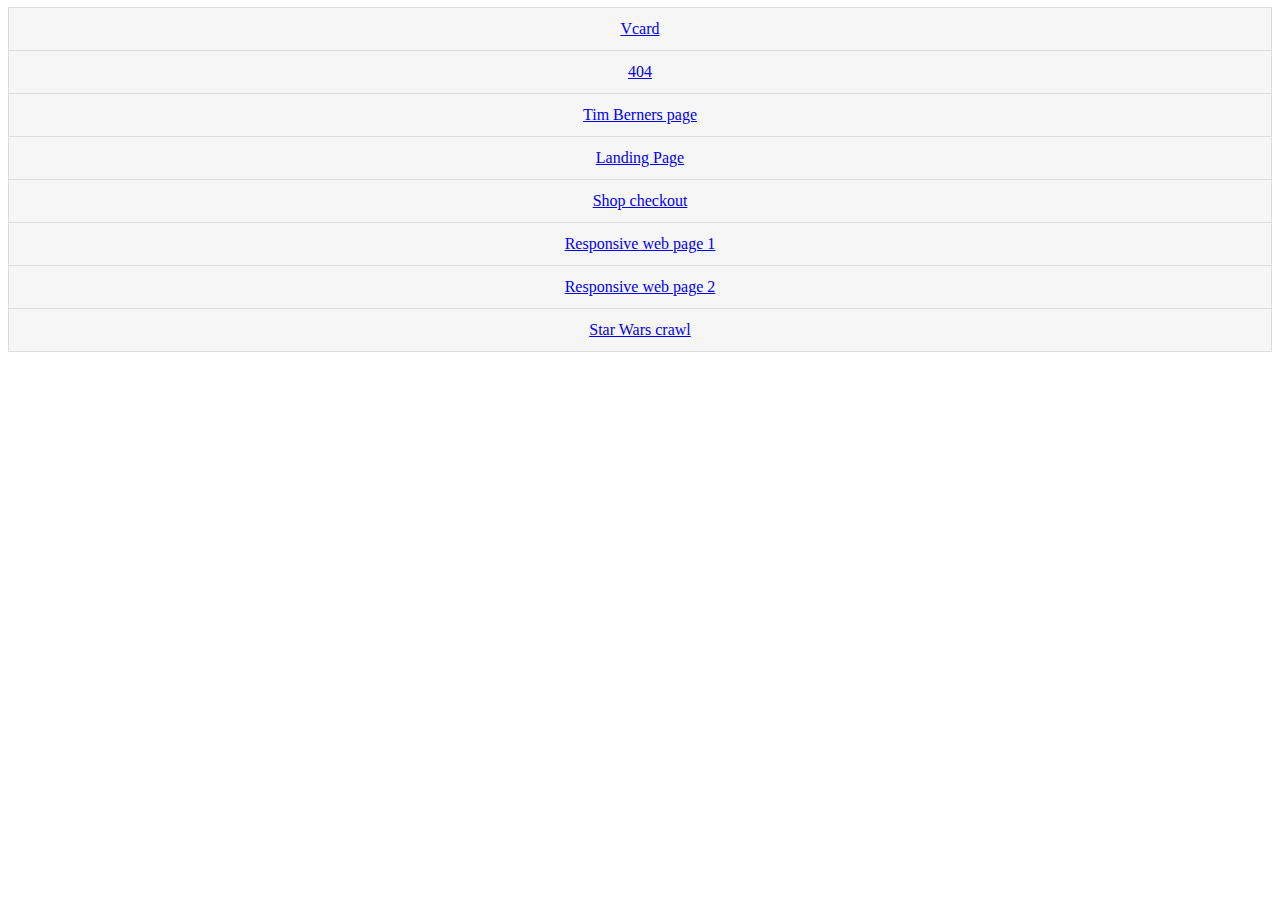
<file: index.html>
<!DOCTYPE html>
<html lang="en">
<head>
  <meta charset="UTF-8">
  <meta name="viewport" content="width=device-width, initial-scale=1.0">
  <meta http-equiv="X-UA-Compatible" content="ie=edge">
  <link rel="stylesheet" href="main.css" type="text/css">
  <title>Document</title>
</head>
<body>
  <ul>
    <li>
      <a href="VCard/index.html">Vcard</a>
    </li>
    <li>
      <a href="404-Page/index.html">404</a>
    </li>
    <li>
      <a href="starting-web-development/index.html">Tim Berners page</a>
    </li>
    <li>
      <a href="Challenge-Landingspagina/index.html">Landing Page</a>
    </li>
    <li>
      <a href="Challenge-ShopCheckout/index.html">Shop checkout</a>
    </li>
    <li>
      <a href="Responsive_Web_Design/index.html">Responsive web page 1</a>
    </li>
    <li>
      <a href="Responsive_Web_Design/tp_final/index.html">Responsive web page 2</a>
    </li>
    <li>
      <a href="Star_Wars_Crawl/index.html">Star Wars crawl</a>
    </li>
  </ul>
</body>
</html>
</file>
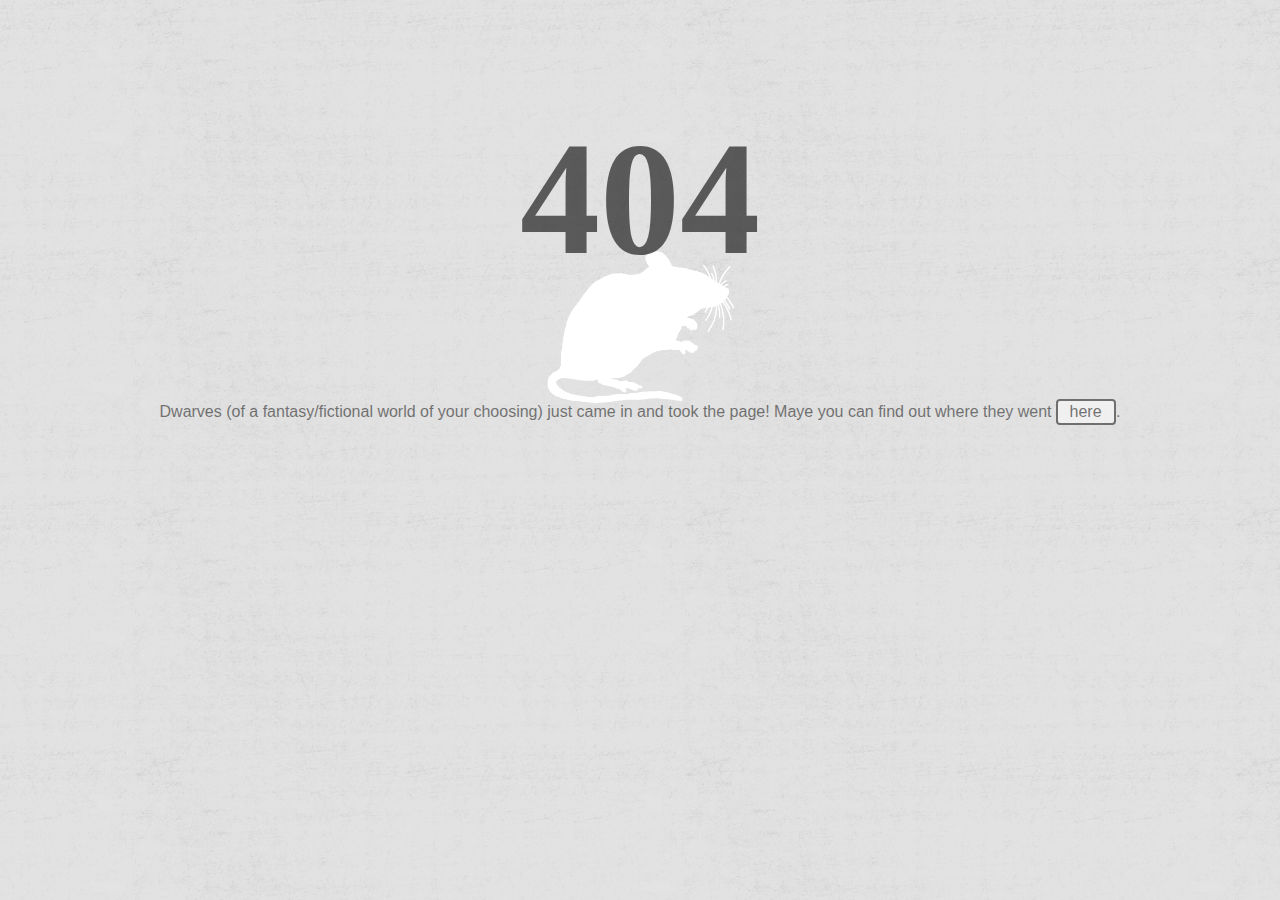
<file: 404-Page/index.html>
<!DOCTYPE html>
<html lang="en" dir="ltr" class="bg_img">
  <head>
    <link href="404_Style.css" rel="stylesheet" type="text/css"/>
    <meta charset="utf-8">
    <title>404 - Page not found.</title>
  </head>
  <body>
    <h1 class="centered">404</h1>
    <p class="text">Dwarves (of a fantasy/fictional world of your choosing) just came in and took the page! Maye you can find out where they went <span class="button" onclick="window.history.back()"><span>here</span></span>.</p>
    <img src="NepMuis2.png" class="background" alt="Sneaky mouse"/>
  </body>
</html>
</file>
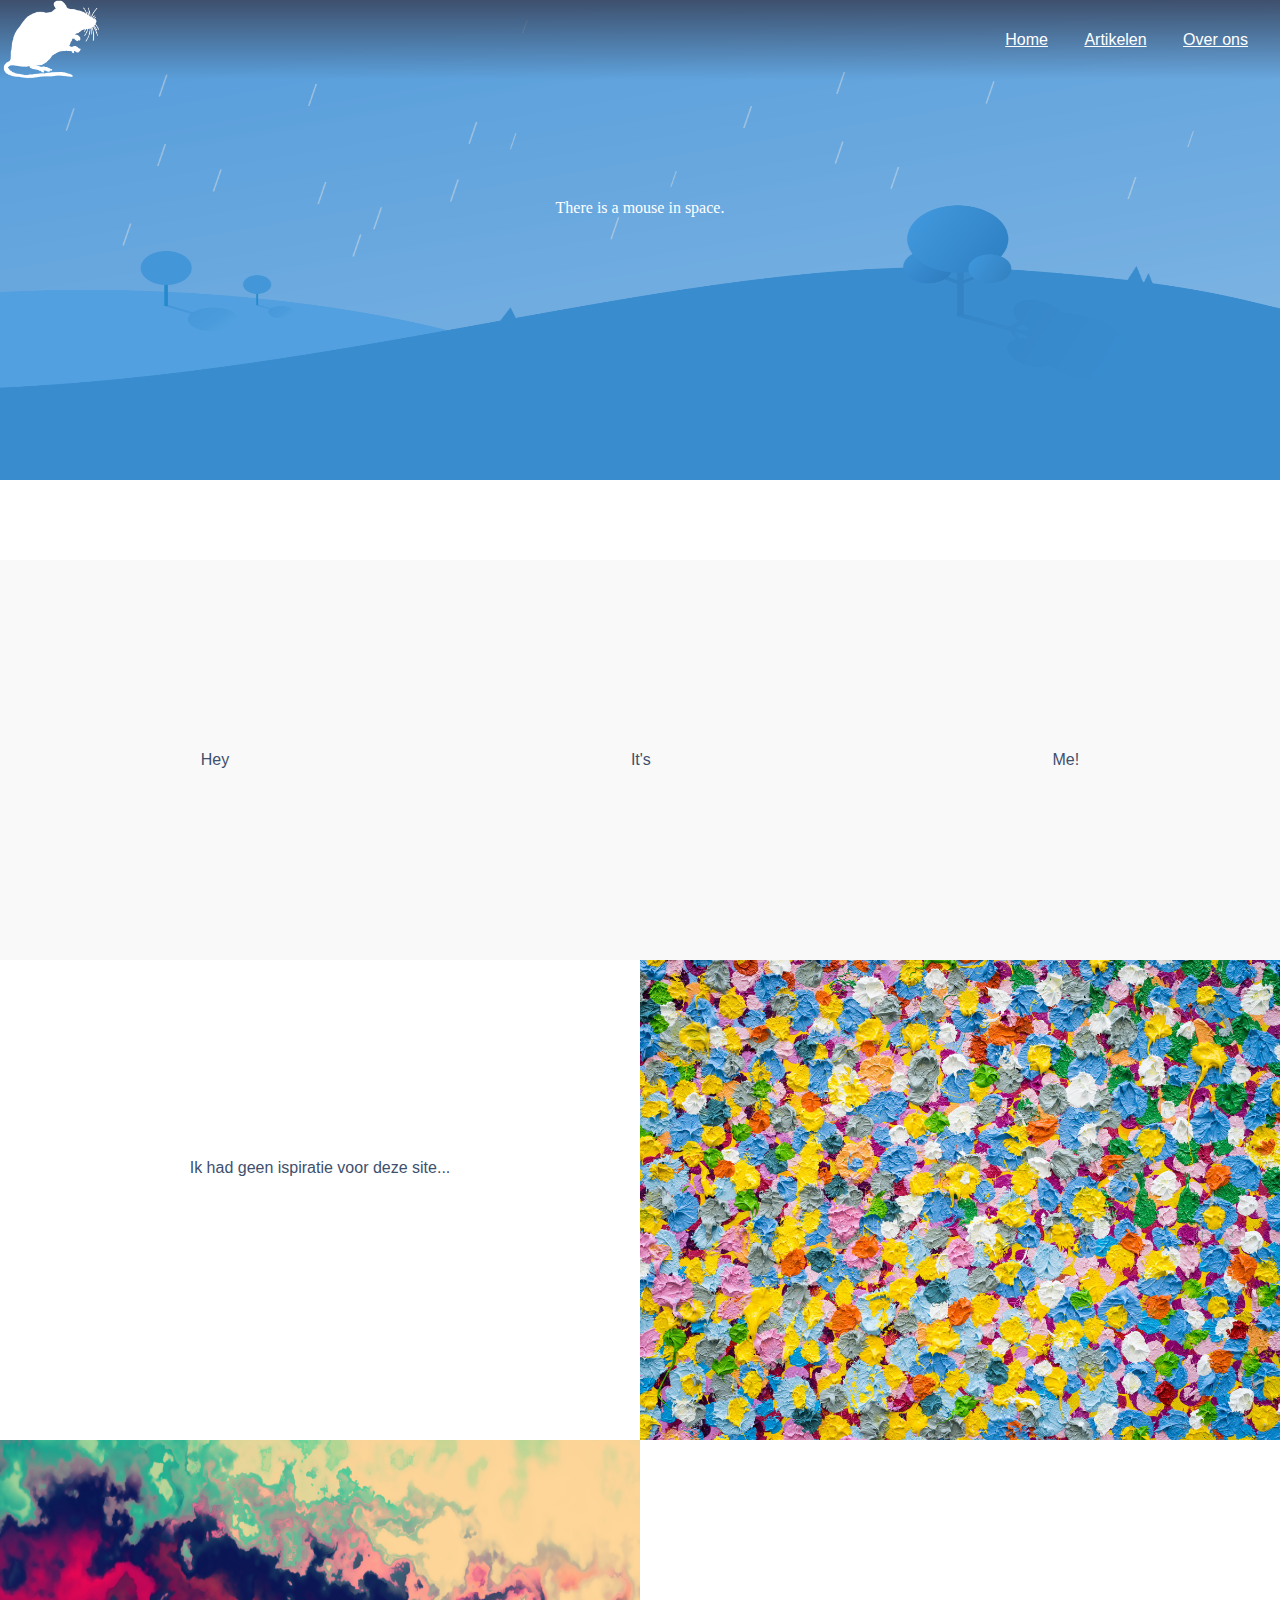
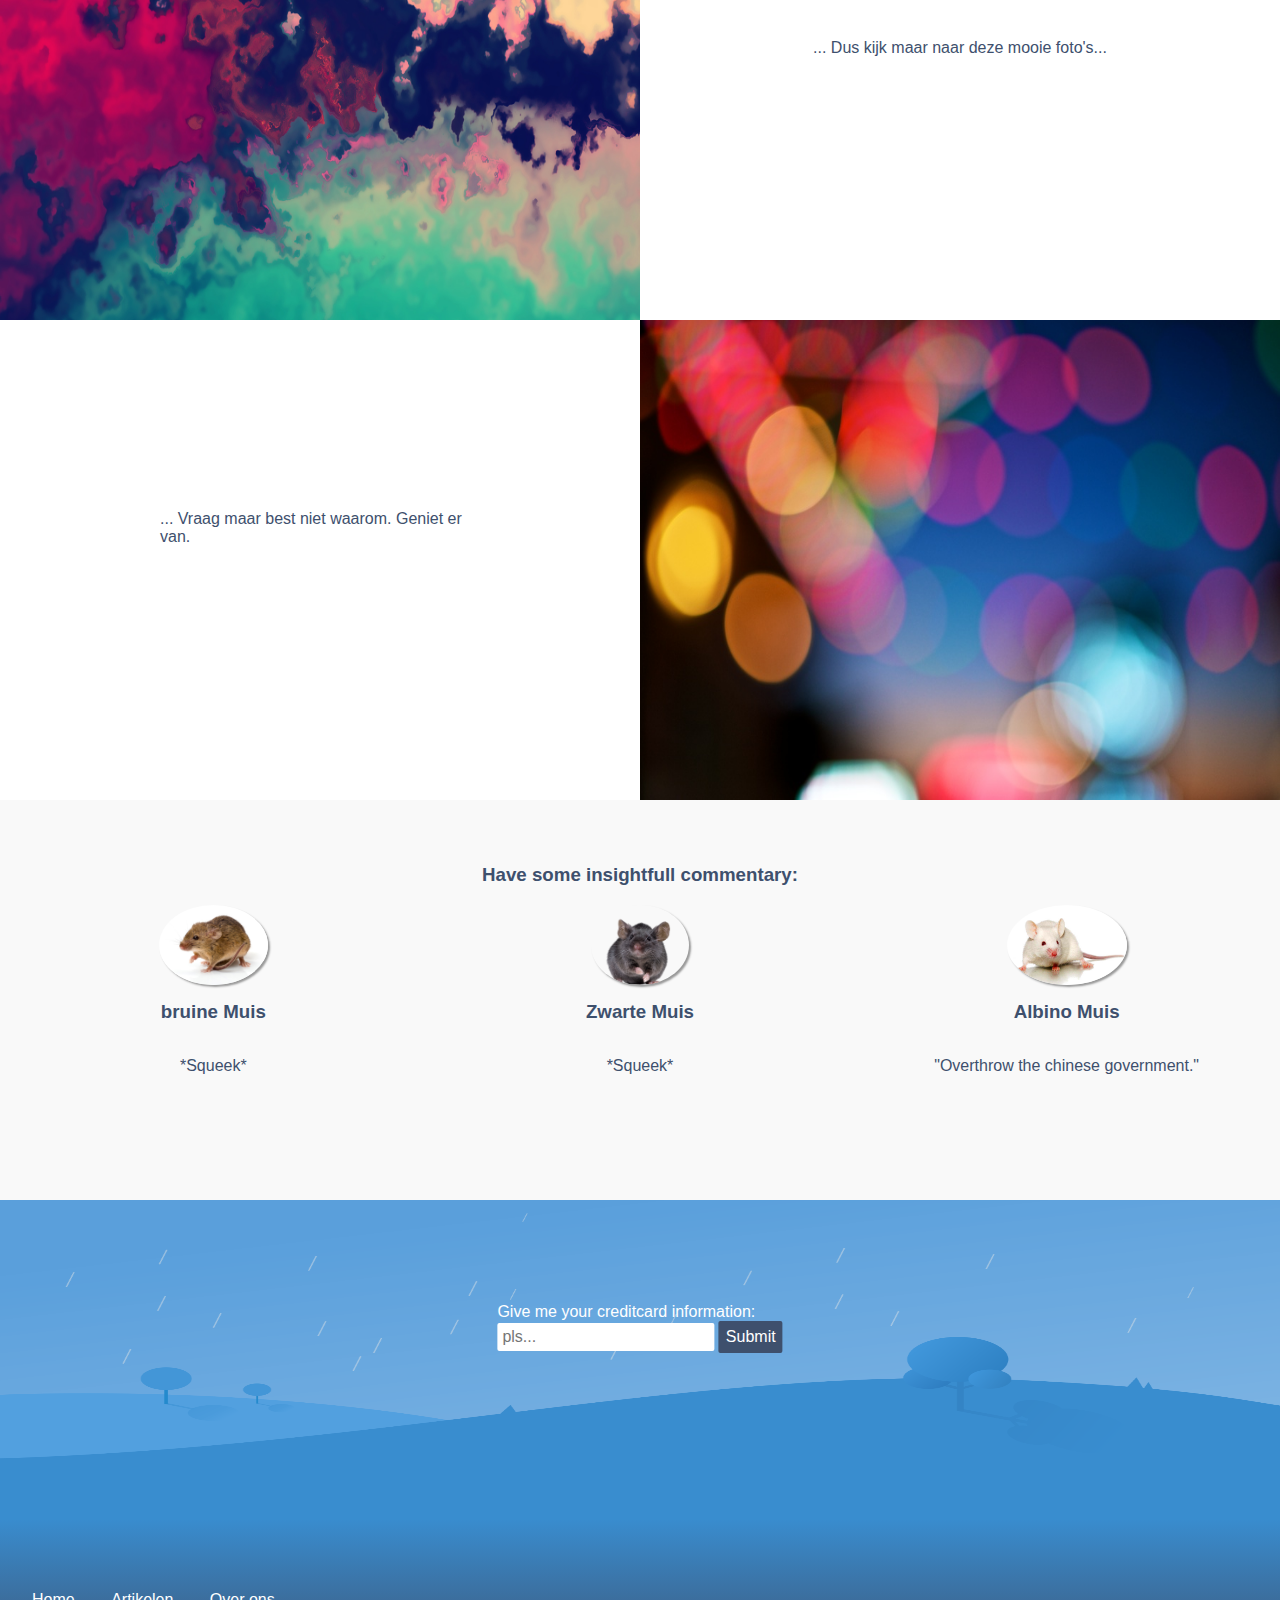
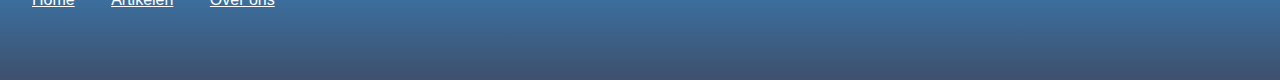
<file: Challenge-Landingspagina/index.html>
<!DOCTYPE html>
<html lang="en" dir="ltr">
  <head>
    <link href="style.css" rel="stylesheet" type="text/css" />
    <meta charset="utf-8">
    <title>Awesome landing</title>
  </head>
  <body>
    <div class="grid">
      <div class="header">
          <img src="images/NepMuis2.png" class="imagefit"/>
        <div>
          <nav>
            <ul>
            <li><a href="index.html">Home</a></li>
            <li><a href="https://tomgoyens.github.io/404-Page/">Artikelen</a></li>
            <li><a href="Tom_CV.html">Over ons</a></li>
            </ul>
          </nav>
        </div>
      </div>
      <div class="Jumbotron">
        <img src="images/rainy-weather-background.png" />
        <p class="centered"> There is a mouse in space. </p>
      </div>
      <div class="tripple">
        <p>Hey</p>
        <p>It's</p>
        <p>Me!</p>
      </div>
      <div class="mid1">
        <p class="centered">Ik had geen ispiratie voor deze site...</p>
      </div>
      <div class="mid2">
        <img src="images/Artsy1.jpeg" alt="artsy1" class="midfit"/>
      </div>
      <div class="mid3">
        <img src="images/Artsy2.jpg" alt="artsy2" class="midfit"/>
      </div>
      <div class="mid4">
        <p class="centered">... Dus kijk maar naar deze mooie foto's...</p>
      </div>
      <div class="mid5">
        <p class="centered">... Vraag maar best niet waarom. Geniet er van.</p>
      </div>
      <div class="mid6">
        <img src="images/Artsy3.jpg" alt="artsy3" class="midfit"/>
      </div>
      <div class="testimony">
        <div class="testimonydiv">
          <h3>Have some insightfull commentary:</h3>
          <div class="container">
            <div class="ImgText">
              <img src="images/DitIsMijn2deMuis.jpg" alt="muis1" class="profilecut" />
              <h3>bruine Muis</h3>
              <p>*Squeek*</p>
            </div>
            <div class="ImgText">
              <img src="images/GoedeMuis.png" alt="muis2" class="profilecut" />
              <h3>Zwarte Muis</h3>
              <p>*Squeek*</p>
            </div>
            <div class="ImgText">
              <img src="images/MeerMuizenNodig.jpg" alt="muis3" class="profilecut" />
              <h3>Albino Muis</h3>
              <p>"Overthrow the chinese government."</p>
            </div>
          </div>
        </div>
      </div>
      <div class="bottomJumbo">
        <img src="images/rainy-weather-background.png" />
        <form class="centered">
         Give me your creditcard information:<br>
         <input type="number" name="scam" placeholder="pls..."/>
         <input type="button" value="Submit">
        </form>
      </div>
      <div class="footer">
        <nav>
          <ul>
          <li><a href="index.html">Home</a></li>
          <li><a href="https://tomgoyens.github.io/404-Page/">Artikelen</a></li>
          <li><a href="Tom_CV.html">Over ons</a></li>
          </ul>
        </nav>
      </div>
    </div>
  </body>
</html>
</file>
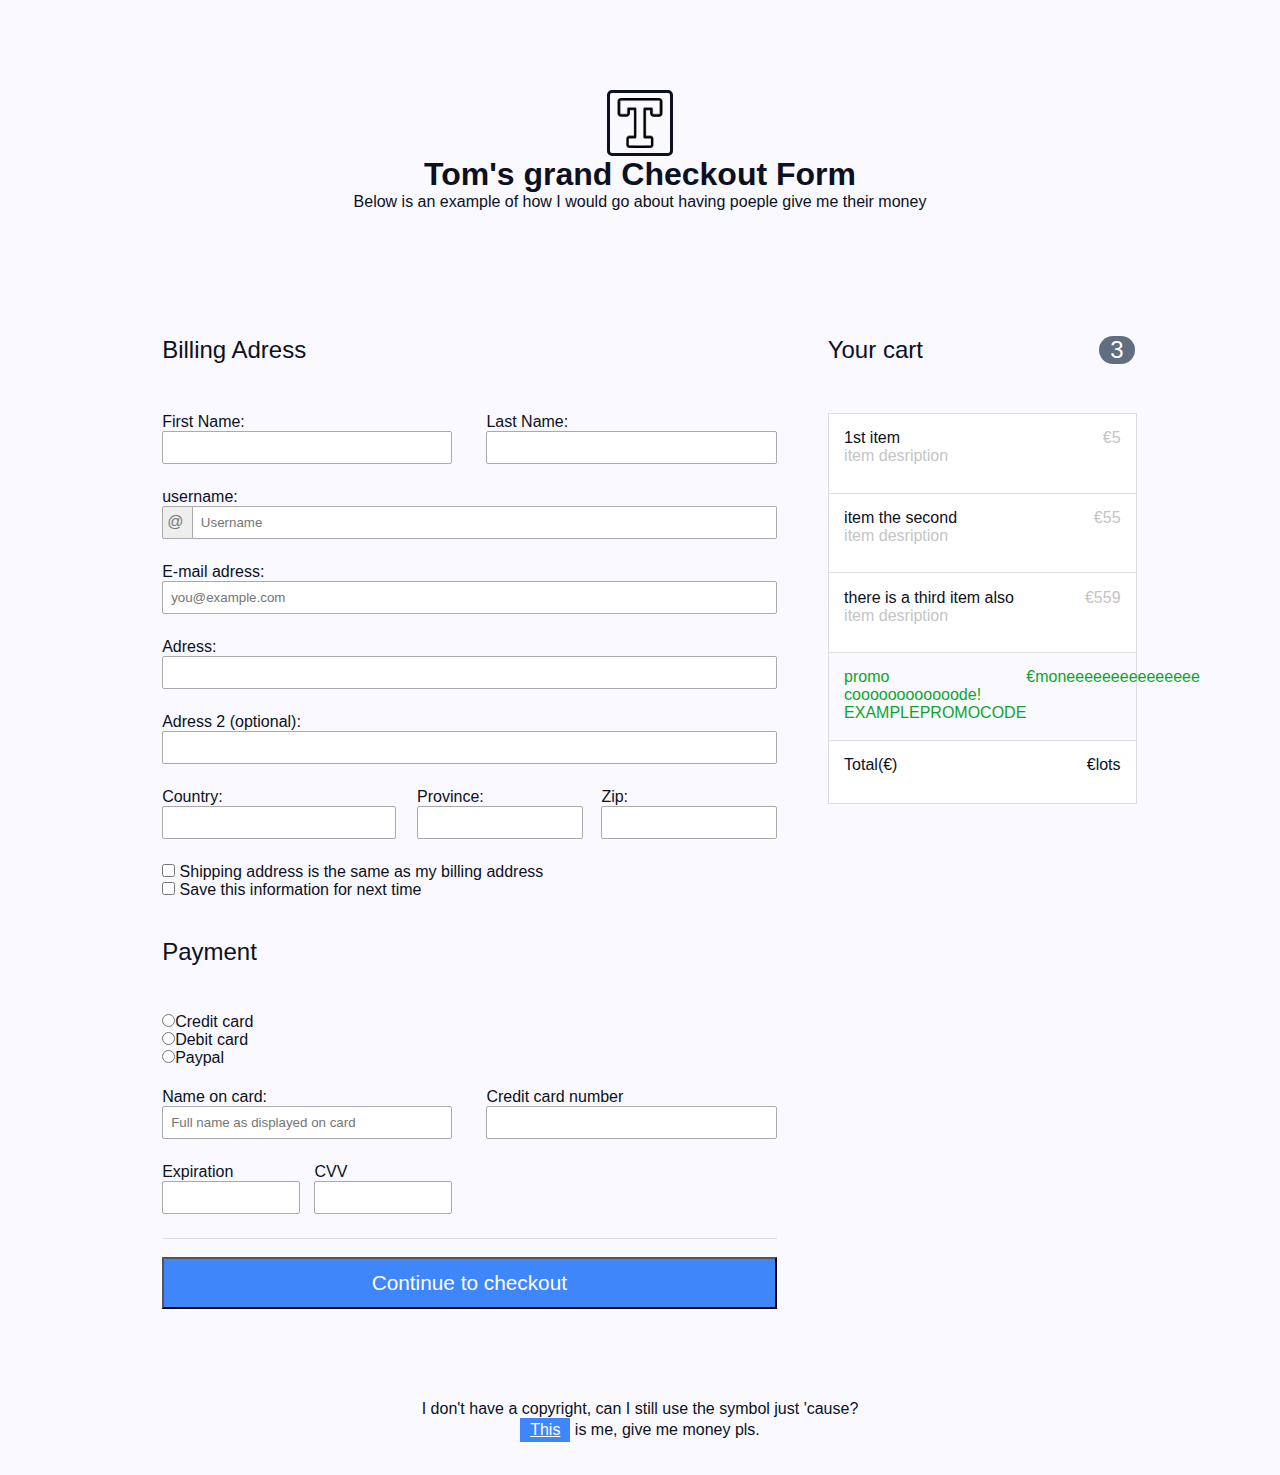
<file: Challenge-ShopCheckout/index.html>
<!DOCTYPE html>
<html lang="en" dir="ltr">
  <head>
    <link href="style.css" rel="stylesheet" type="text/css" />
    <meta charset="utf-8">
    <title>Checkout</title>
  </head>
  <body>
    <div class="wrapper">
      <div class= "grid">
        <div class="box banner">
          <div class="container">
            <img src="Images/T-icon.png" alt="T-icon" />
            <h1>Tom's grand Checkout Form</h1>
            <p>Below is an example of how I would go about having poeple give me their money</p>
          </div>
        </div>

        <div class="box CartHead">
          <h2>Your cart<h2>
          <p class="NumOfItems">3<p>
        </div>
        <div class="box Cart">
          <ul class="CartList">
            <li class="CartItem"><span><p class="ItemName">1st item</p><p>item desription</p></span><p>€5</p></li>
            <li class="CartItem"><span><p class="ItemName">item the second</p><p>item desription</p></span><p>€55</p></li>
            <li class="CartItem"><span><p class="ItemName">there is a third item also</p><p>item desription</p></span><p>€559</p></li>
            <li class="PromoCoooooooooooode"><span><p>promo coooooooooooode!</p><p>EXAMPLEPROMOCODE</p></span><p>€moneeeeeeeeeeeeeee</p></li>
            <li class="CartTotal"><p>Total(€)</p><p>€lots</li>
          </ul>
        </div>

        <div class="box BillingAdress">
          <h2>Billing Adress</h2>
        </div>
        <div class="BigForm">
          <form action="" name="bigform" class="formgrid">
            <div class="box firstname">
              <label for="FirstName">First Name:</label>
              <input type="text" name="FirstName" id="FirstName" placeholder="" class="input"/>
            </div>
            <div class="box lastname">
              <label for="LastName">Last Name:</label>
              <input type="text" name="LastName" id="LastName" placeholder="" class="input"/>
            </div>
            <div class="box username">
              <label for="Username">username:</label>
              <div class="input-group">
                <div class="input-group-icon">@</div>
                <div class="input-group-area"><input type="text" name="Username" id="Username" placeholder="Username"/></div>
              </div>
            </div>
            <div class="box email">
              <label for="Email">E-mail adress:</label>
              <input type="text" name="Email" id="Email" placeholder="you@example.com" class="input"/>
            </div>
            <div class="box adress">
              <label for="Adress">Adress:</label>
              <input type="text" name="Adress" id="Adress" placeholder="" class="input"/>
            </div>
            <div class="box adress2">
              <label for="Adress2">Adress 2 (optional):</label>
              <input type="text" name="Adress2" id="Adress2" placeholder="" class="input"/>
            </div>
            <div class="box place">
              <div class="place_country">
                <label for="Country">Country:</label>
                <input list="Countries" name="Country" id="Country" class="input"/>
              </div>
              <div class="place_province">
                <label for="Province">Province:</label>
                <input list="Provinces" name="Province" id="Province" class="input"/>
              </div>
              <div class="place_zip">
                <label for="Zip">Zip:</label>
                <input type="number" name="Zip" id="Zip" class="input"/>
              </div>

                <datalist id="Countries">
                  <option value="België">
                  <option value="Belgien">
                  <option value="Belgium">
                  <option value="Belgique">
                  <option value="Бельгия">
                </datalist>
                <datalist id="Provinces">
                  <option value="Limburg">
                  <option value="Limbourg">
                </datalist>
            </div>
            <div class="box shipping">
              <input type="checkbox" name="Shipping" id="Shipping" />
              <label for="Shipping">Shipping address is the same as my billing address</label></br>
              <input type="checkbox" name="SaveShipping" id="SaveShipping" />
              <label for="SaveShipping">Save this information for next time</label>
            </div>
            <div class="box payment">
              <h2>Payment</h2>
            </div>
            <div class="box paymethod">
              <input type="radio" name="Paymethod" value="Credit card">Credit card<br>
              <input type="radio" name="Paymethod" value="Debit card">Debit card <br>
              <input type="radio" name="Paymethod" value="Paypal">Paypal <br>
            </div>
            <div class="box cardname">
              <label for="CardName">Name on card:</label>
              <input type="text" name="CardName" id="CardName" placeholder="Full name as displayed on card" class="input"/>
            </div>
            <div class="box cardnumber">
              <label for="CardNumber">Credit card number</label>
              <input type="text" name="CardNumber" id="CardNumber" placeholder="" class="input"/>
            </div>
            <div class="box expandcvv">
              <div class="expiration">
                <label for="Expiration">Expiration</label>
                <input type="text" name="Expiration" id="Expiration" placeholder="" class="input"/>
              </div>
              <div class="CVV">
                <label for="CVV">CVV</label>
                <input type="text" name="CVV" id="CVV" placeholder="" class="input"/>
              </div>
            </div>
            <div class="box SUBMIT">
              <input type="submit" value="Continue to checkout" class="submitbutton">
            </div>
          </form>
        </div>
        <div class="footer">
          <footer>
            <p>I don't have a copyright, can I still use the symbol just 'cause?</p>
            <p> <a href="https://tomgoyens.github.io/Challenge-Landingspagina/">This</a> is me, give me money pls.</p>
          </footer>
        </div>
      </div>
    </div>
  </body>
</html>
</file>
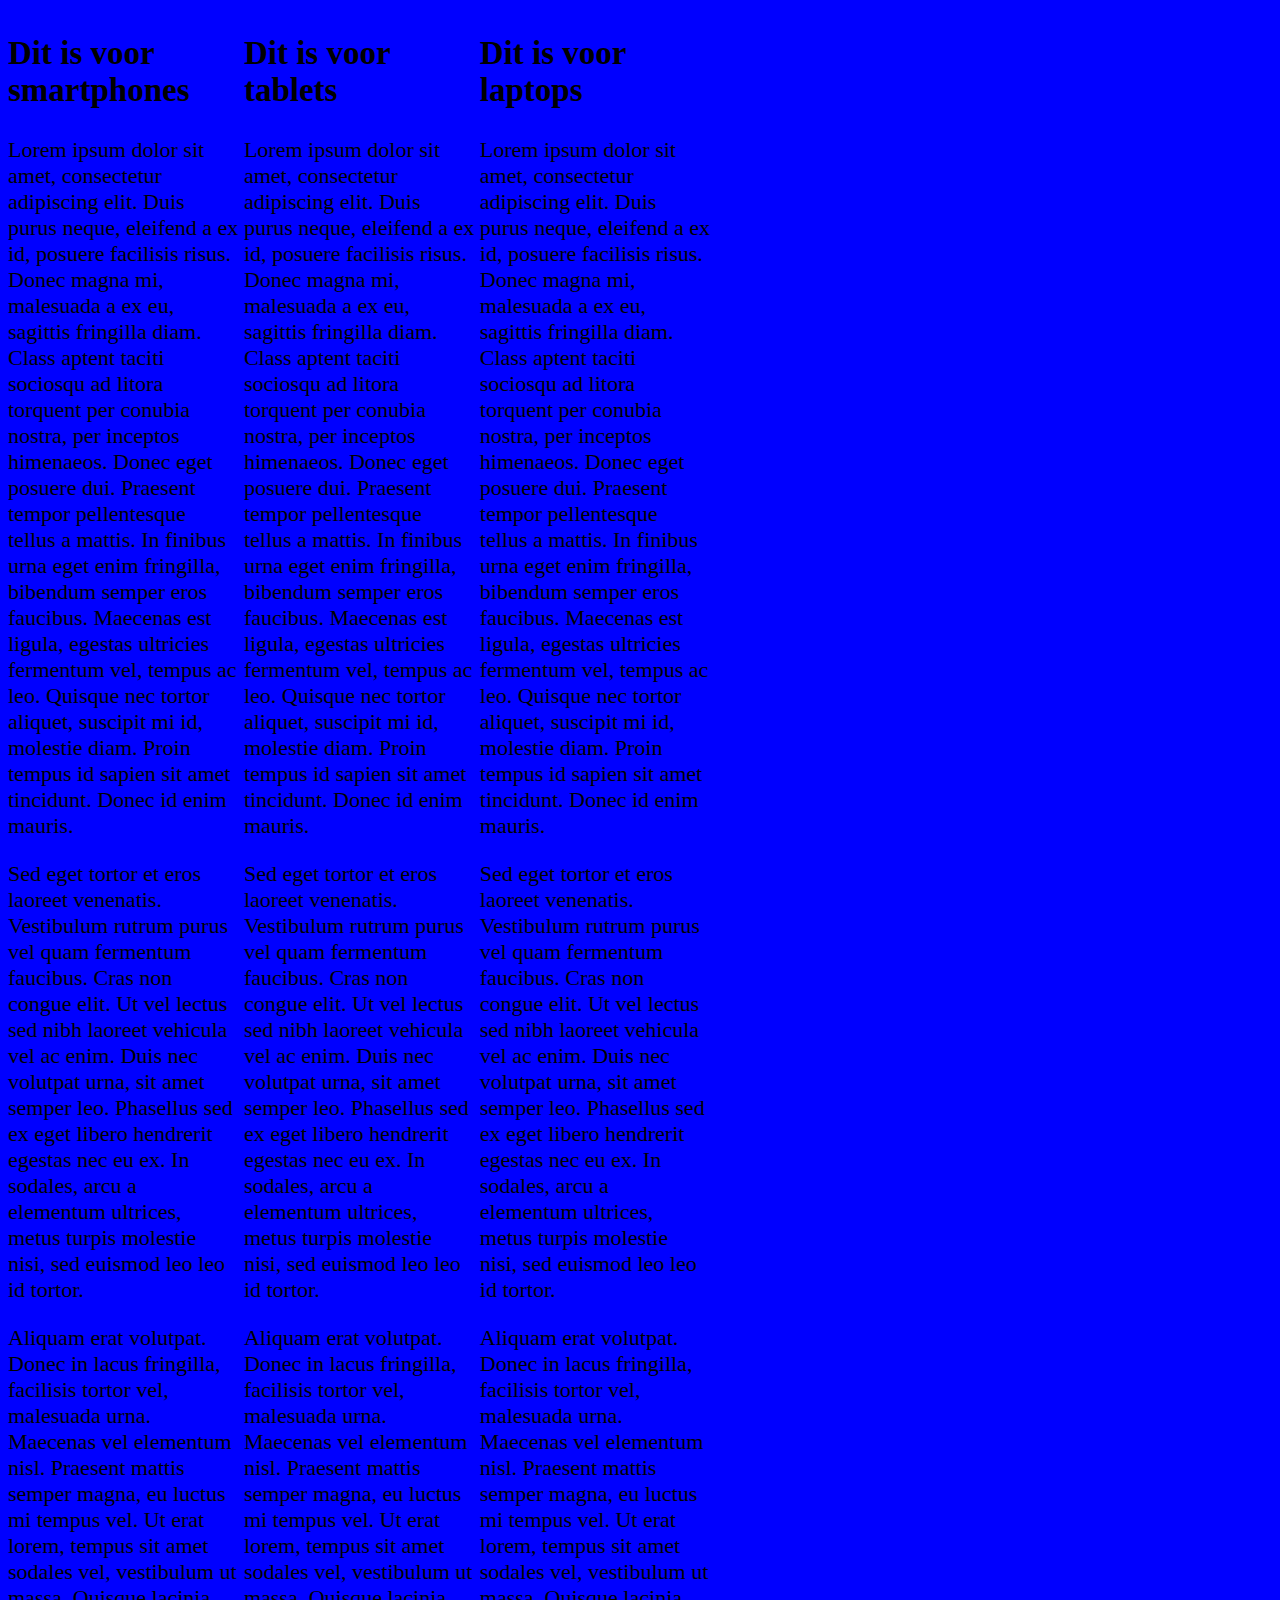
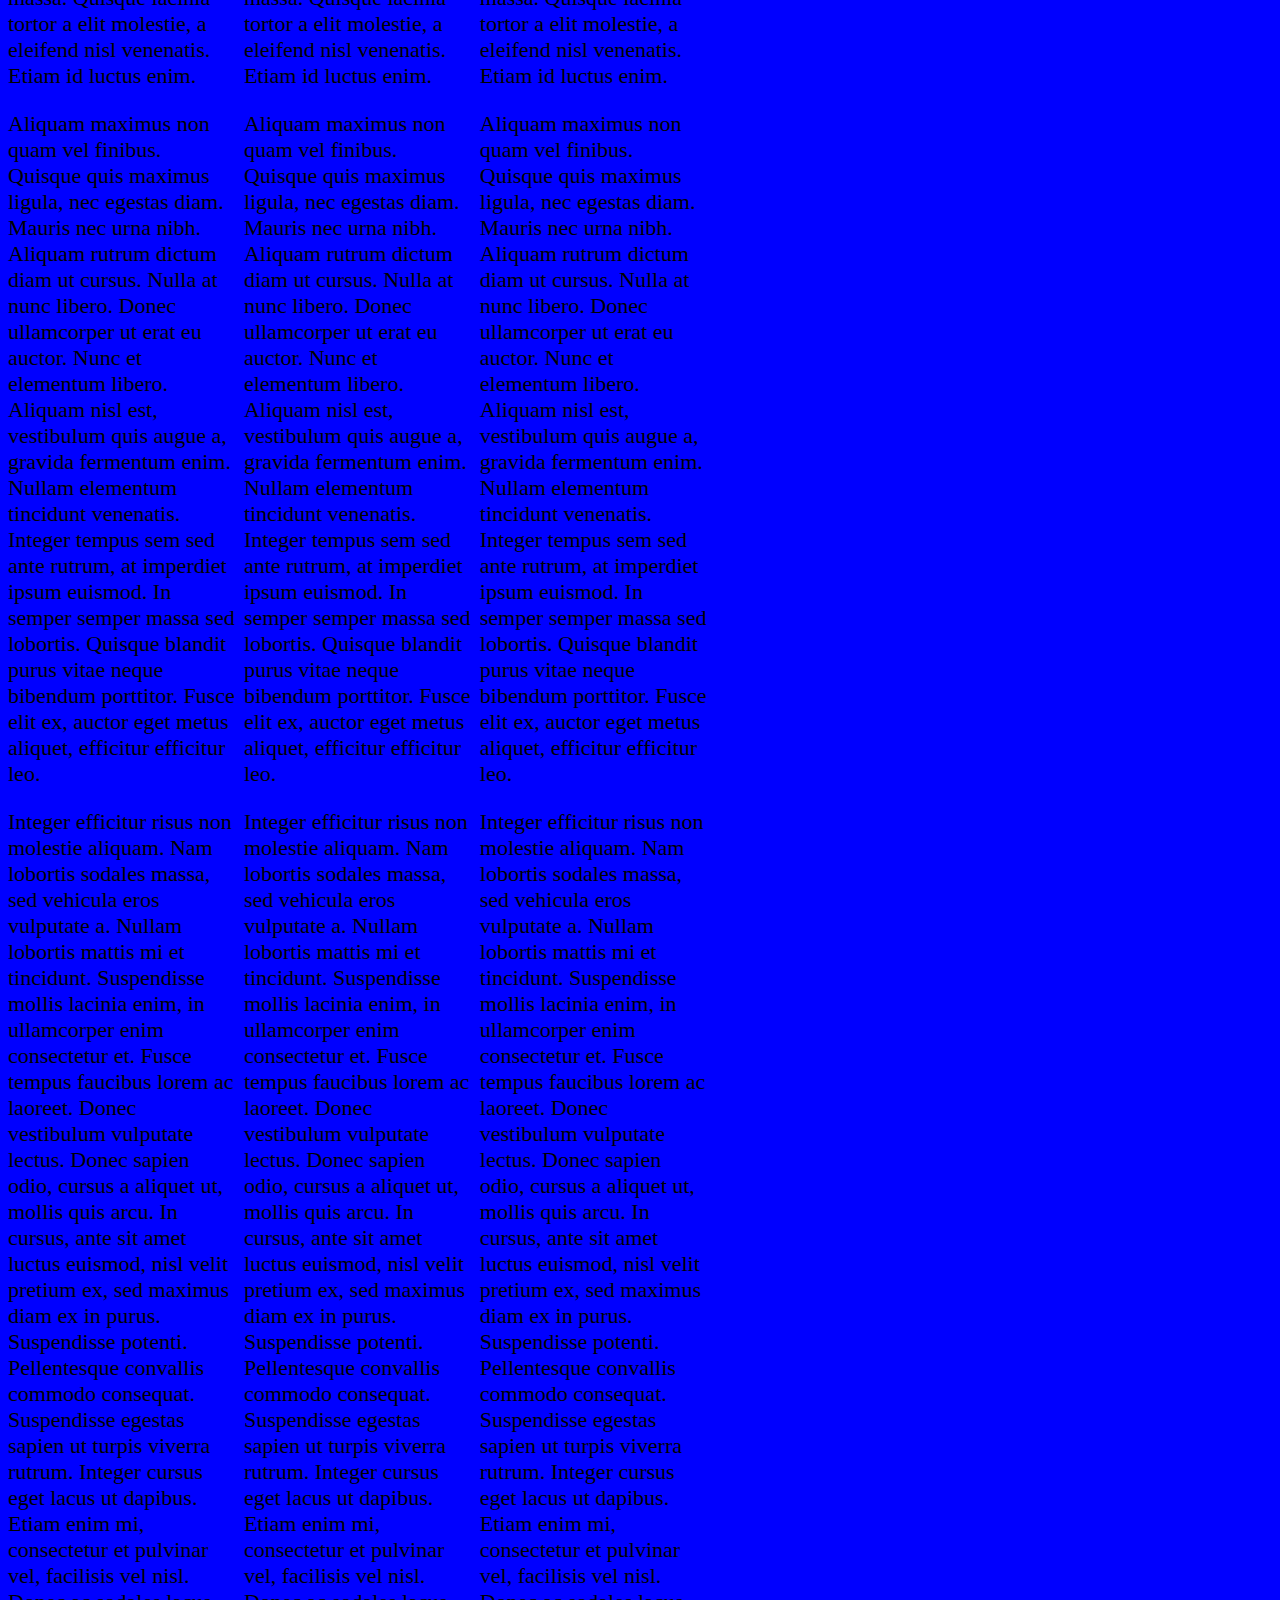
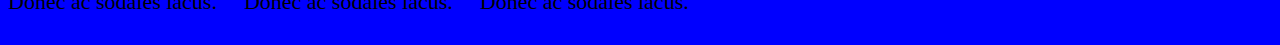
<file: Responsive_Web_Design/index.html>
<!DOCTYPE html>
<html lang="en" dir="ltr">
  <head>
    <meta name="viewport" content="width=device-width, initial-scale=1.0">
    <link href="style.css" rel="stylesheet" type="text/css"/>
    <meta charset="utf-8">
    <title>Responsive web design</title>
  </head>
  <body>
    <div id="small" class="itsabox">
      <h2>Dit is voor smartphones</h2>
      <p>Lorem ipsum dolor sit amet, consectetur adipiscing elit. Duis purus neque, eleifend a ex id, posuere facilisis risus. Donec magna mi, malesuada a ex eu, sagittis fringilla diam. Class aptent taciti sociosqu ad litora torquent per conubia nostra, per inceptos himenaeos. Donec eget posuere dui. Praesent tempor pellentesque tellus a mattis. In finibus urna eget enim fringilla, bibendum semper eros faucibus. Maecenas est ligula, egestas ultricies fermentum vel, tempus ac leo. Quisque nec tortor aliquet, suscipit mi id, molestie diam. Proin tempus id sapien sit amet tincidunt. Donec id enim mauris.</p>

      <p>Sed eget tortor et eros laoreet venenatis. Vestibulum rutrum purus vel quam fermentum faucibus. Cras non congue elit. Ut vel lectus sed nibh laoreet vehicula vel ac enim. Duis nec volutpat urna, sit amet semper leo. Phasellus sed ex eget libero hendrerit egestas nec eu ex. In sodales, arcu a elementum ultrices, metus turpis molestie nisi, sed euismod leo leo id tortor.</p>

      <p>Aliquam erat volutpat. Donec in lacus fringilla, facilisis tortor vel, malesuada urna. Maecenas vel elementum nisl. Praesent mattis semper magna, eu luctus mi tempus vel. Ut erat lorem, tempus sit amet sodales vel, vestibulum ut massa. Quisque lacinia tortor a elit molestie, a eleifend nisl venenatis. Etiam id luctus enim.</p>

      <p>Aliquam maximus non quam vel finibus. Quisque quis maximus ligula, nec egestas diam. Mauris nec urna nibh. Aliquam rutrum dictum diam ut cursus. Nulla at nunc libero. Donec ullamcorper ut erat eu auctor. Nunc et elementum libero. Aliquam nisl est, vestibulum quis augue a, gravida fermentum enim. Nullam elementum tincidunt venenatis. Integer tempus sem sed ante rutrum, at imperdiet ipsum euismod. In semper semper massa sed lobortis. Quisque blandit purus vitae neque bibendum porttitor. Fusce elit ex, auctor eget metus aliquet, efficitur efficitur leo.</p>

      <p>Integer efficitur risus non molestie aliquam. Nam lobortis sodales massa, sed vehicula eros vulputate a. Nullam lobortis mattis mi et tincidunt. Suspendisse mollis lacinia enim, in ullamcorper enim consectetur et. Fusce tempus faucibus lorem ac laoreet. Donec vestibulum vulputate lectus. Donec sapien odio, cursus a aliquet ut, mollis quis arcu. In cursus, ante sit amet luctus euismod, nisl velit pretium ex, sed maximus diam ex in purus. Suspendisse potenti. Pellentesque convallis commodo consequat. Suspendisse egestas sapien ut turpis viverra rutrum. Integer cursus eget lacus ut dapibus. Etiam enim mi, consectetur et pulvinar vel, facilisis vel nisl. Donec ac sodales lacus. </p>
    </div>
    <div id="medium" class="itsabox">
      <h2>Dit is voor tablets</h2>
      <p>Lorem ipsum dolor sit amet, consectetur adipiscing elit. Duis purus neque, eleifend a ex id, posuere facilisis risus. Donec magna mi, malesuada a ex eu, sagittis fringilla diam. Class aptent taciti sociosqu ad litora torquent per conubia nostra, per inceptos himenaeos. Donec eget posuere dui. Praesent tempor pellentesque tellus a mattis. In finibus urna eget enim fringilla, bibendum semper eros faucibus. Maecenas est ligula, egestas ultricies fermentum vel, tempus ac leo. Quisque nec tortor aliquet, suscipit mi id, molestie diam. Proin tempus id sapien sit amet tincidunt. Donec id enim mauris.</p>

      <p>Sed eget tortor et eros laoreet venenatis. Vestibulum rutrum purus vel quam fermentum faucibus. Cras non congue elit. Ut vel lectus sed nibh laoreet vehicula vel ac enim. Duis nec volutpat urna, sit amet semper leo. Phasellus sed ex eget libero hendrerit egestas nec eu ex. In sodales, arcu a elementum ultrices, metus turpis molestie nisi, sed euismod leo leo id tortor.</p>

      <p>Aliquam erat volutpat. Donec in lacus fringilla, facilisis tortor vel, malesuada urna. Maecenas vel elementum nisl. Praesent mattis semper magna, eu luctus mi tempus vel. Ut erat lorem, tempus sit amet sodales vel, vestibulum ut massa. Quisque lacinia tortor a elit molestie, a eleifend nisl venenatis. Etiam id luctus enim.</p>

      <p>Aliquam maximus non quam vel finibus. Quisque quis maximus ligula, nec egestas diam. Mauris nec urna nibh. Aliquam rutrum dictum diam ut cursus. Nulla at nunc libero. Donec ullamcorper ut erat eu auctor. Nunc et elementum libero. Aliquam nisl est, vestibulum quis augue a, gravida fermentum enim. Nullam elementum tincidunt venenatis. Integer tempus sem sed ante rutrum, at imperdiet ipsum euismod. In semper semper massa sed lobortis. Quisque blandit purus vitae neque bibendum porttitor. Fusce elit ex, auctor eget metus aliquet, efficitur efficitur leo.</p>

      <p>Integer efficitur risus non molestie aliquam. Nam lobortis sodales massa, sed vehicula eros vulputate a. Nullam lobortis mattis mi et tincidunt. Suspendisse mollis lacinia enim, in ullamcorper enim consectetur et. Fusce tempus faucibus lorem ac laoreet. Donec vestibulum vulputate lectus. Donec sapien odio, cursus a aliquet ut, mollis quis arcu. In cursus, ante sit amet luctus euismod, nisl velit pretium ex, sed maximus diam ex in purus. Suspendisse potenti. Pellentesque convallis commodo consequat. Suspendisse egestas sapien ut turpis viverra rutrum. Integer cursus eget lacus ut dapibus. Etiam enim mi, consectetur et pulvinar vel, facilisis vel nisl. Donec ac sodales lacus. </p>
    </div>
    <div id="large" class="itsabox">
      <h2>Dit is voor laptops</h2>
      <p>Lorem ipsum dolor sit amet, consectetur adipiscing elit. Duis purus neque, eleifend a ex id, posuere facilisis risus. Donec magna mi, malesuada a ex eu, sagittis fringilla diam. Class aptent taciti sociosqu ad litora torquent per conubia nostra, per inceptos himenaeos. Donec eget posuere dui. Praesent tempor pellentesque tellus a mattis. In finibus urna eget enim fringilla, bibendum semper eros faucibus. Maecenas est ligula, egestas ultricies fermentum vel, tempus ac leo. Quisque nec tortor aliquet, suscipit mi id, molestie diam. Proin tempus id sapien sit amet tincidunt. Donec id enim mauris.</p>

      <p>Sed eget tortor et eros laoreet venenatis. Vestibulum rutrum purus vel quam fermentum faucibus. Cras non congue elit. Ut vel lectus sed nibh laoreet vehicula vel ac enim. Duis nec volutpat urna, sit amet semper leo. Phasellus sed ex eget libero hendrerit egestas nec eu ex. In sodales, arcu a elementum ultrices, metus turpis molestie nisi, sed euismod leo leo id tortor.</p>

      <p>Aliquam erat volutpat. Donec in lacus fringilla, facilisis tortor vel, malesuada urna. Maecenas vel elementum nisl. Praesent mattis semper magna, eu luctus mi tempus vel. Ut erat lorem, tempus sit amet sodales vel, vestibulum ut massa. Quisque lacinia tortor a elit molestie, a eleifend nisl venenatis. Etiam id luctus enim.</p>

      <p>Aliquam maximus non quam vel finibus. Quisque quis maximus ligula, nec egestas diam. Mauris nec urna nibh. Aliquam rutrum dictum diam ut cursus. Nulla at nunc libero. Donec ullamcorper ut erat eu auctor. Nunc et elementum libero. Aliquam nisl est, vestibulum quis augue a, gravida fermentum enim. Nullam elementum tincidunt venenatis. Integer tempus sem sed ante rutrum, at imperdiet ipsum euismod. In semper semper massa sed lobortis. Quisque blandit purus vitae neque bibendum porttitor. Fusce elit ex, auctor eget metus aliquet, efficitur efficitur leo.</p>

      <p>Integer efficitur risus non molestie aliquam. Nam lobortis sodales massa, sed vehicula eros vulputate a. Nullam lobortis mattis mi et tincidunt. Suspendisse mollis lacinia enim, in ullamcorper enim consectetur et. Fusce tempus faucibus lorem ac laoreet. Donec vestibulum vulputate lectus. Donec sapien odio, cursus a aliquet ut, mollis quis arcu. In cursus, ante sit amet luctus euismod, nisl velit pretium ex, sed maximus diam ex in purus. Suspendisse potenti. Pellentesque convallis commodo consequat. Suspendisse egestas sapien ut turpis viverra rutrum. Integer cursus eget lacus ut dapibus. Etiam enim mi, consectetur et pulvinar vel, facilisis vel nisl. Donec ac sodales lacus. </p>
    </div>
  </body>
</html>
</file>
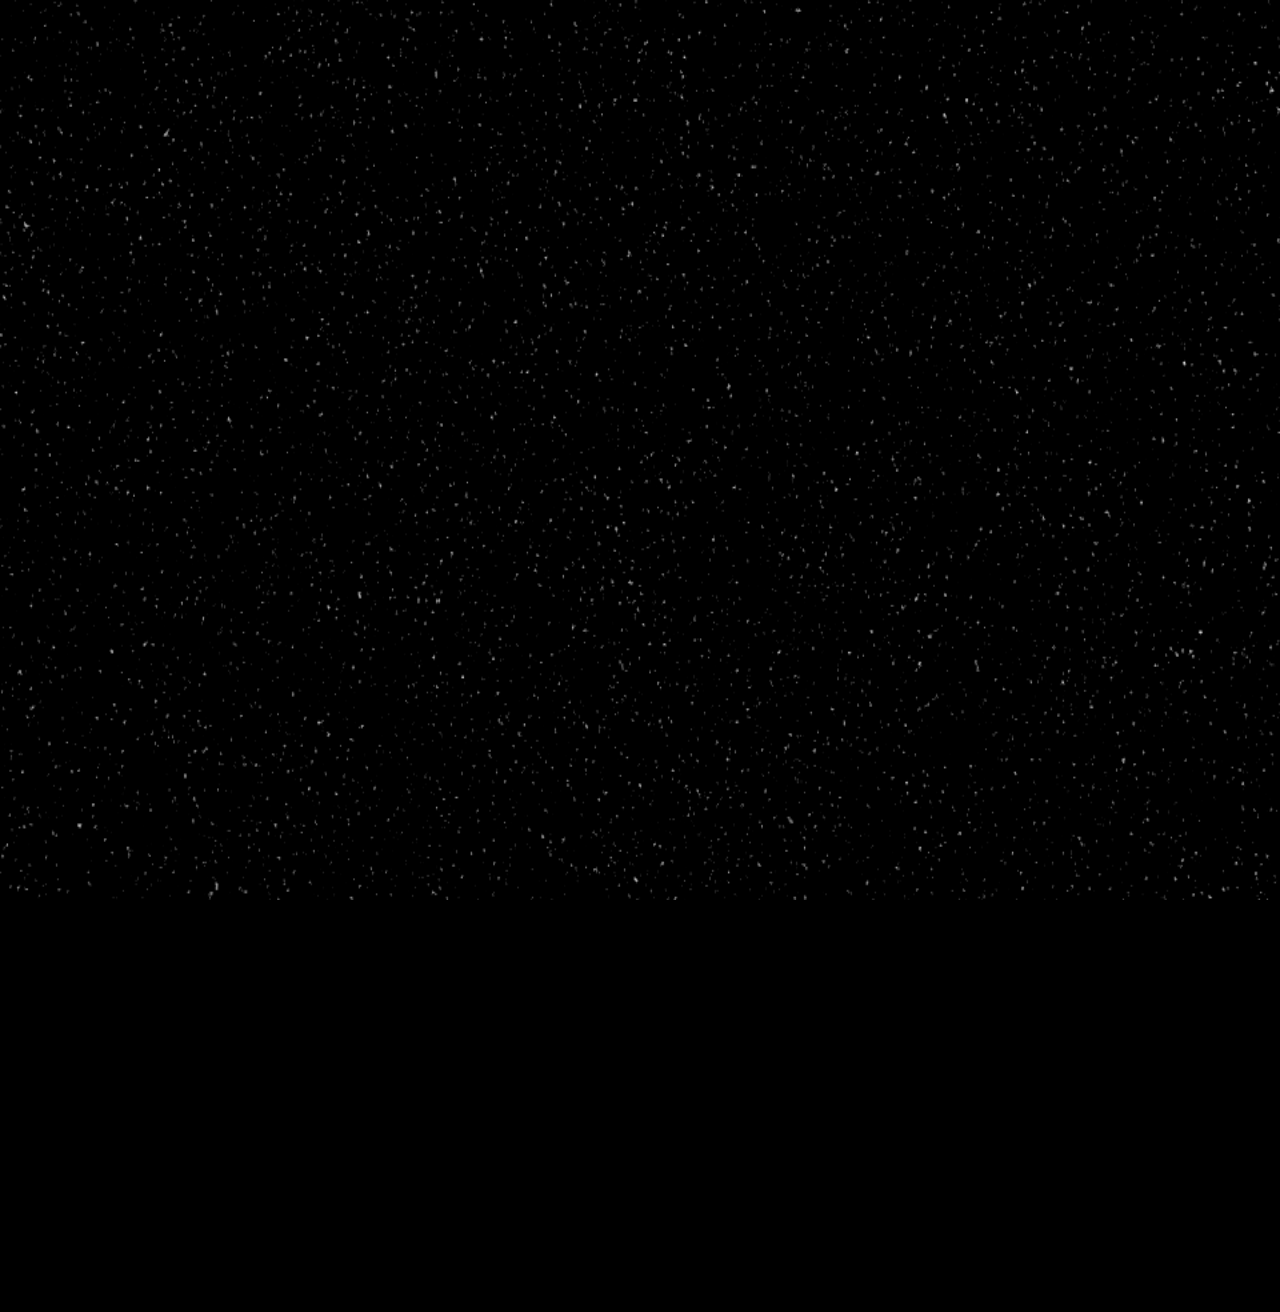
<file: Star_Wars_Crawl/index.html>
<!DOCTYPE html>
<html lang="en" dir="ltr">
  <head>
    <script src="SW.js" type="text/javascript"></script>
    <link href="style.css" rel="stylesheet" type="text/css" />
    <meta charset="utf-8">
    <title>Star Wars Crawl</title>
  </head>
  <body>
    <div class="container">
      <div class="image">
        <img src="Star_wars.png" alt="Star Wars" class="fall"/>
      </div>
        <div class="opentext">
          <h3>A long time ago in a galaxy far,</br> far away...</h3>
        </div>
        <div class="text">
        <div class="textcrawl">
          <h2> Stoer Woers </h2>
          <p>
            Turmoil has engulfed the
            Galactic Republic. The taxation
            of trade routes to outlying star
            systems is in dispute.
          </p>
          <p>
            Hoping to resolve the matter
            with a blockade of deadly
            battleships, the greedy Trade
            Federation has stopped all
            shipping to the small planet
            of Naboo.
          </p>
          <p>
            While the Congress of the
            Republic endlessly debates
            this alarming chain of events,
            the Supreme Chancellor has
            secretly dispatched two Jedi
            Knights, the guardians of
            peace and justice in the
            galaxy, to settle the conflict....
          </p>
        </div>
        </div>
      </div>
      <img src="SWBackground.png" alt="eyyyy" class="background"/>
      <audio id="audio" onloadeddata="delay()" loop>
        <source src="StarWarsThemeSong.ogg"/>
      </audio>
  </body>
</html>
</file>
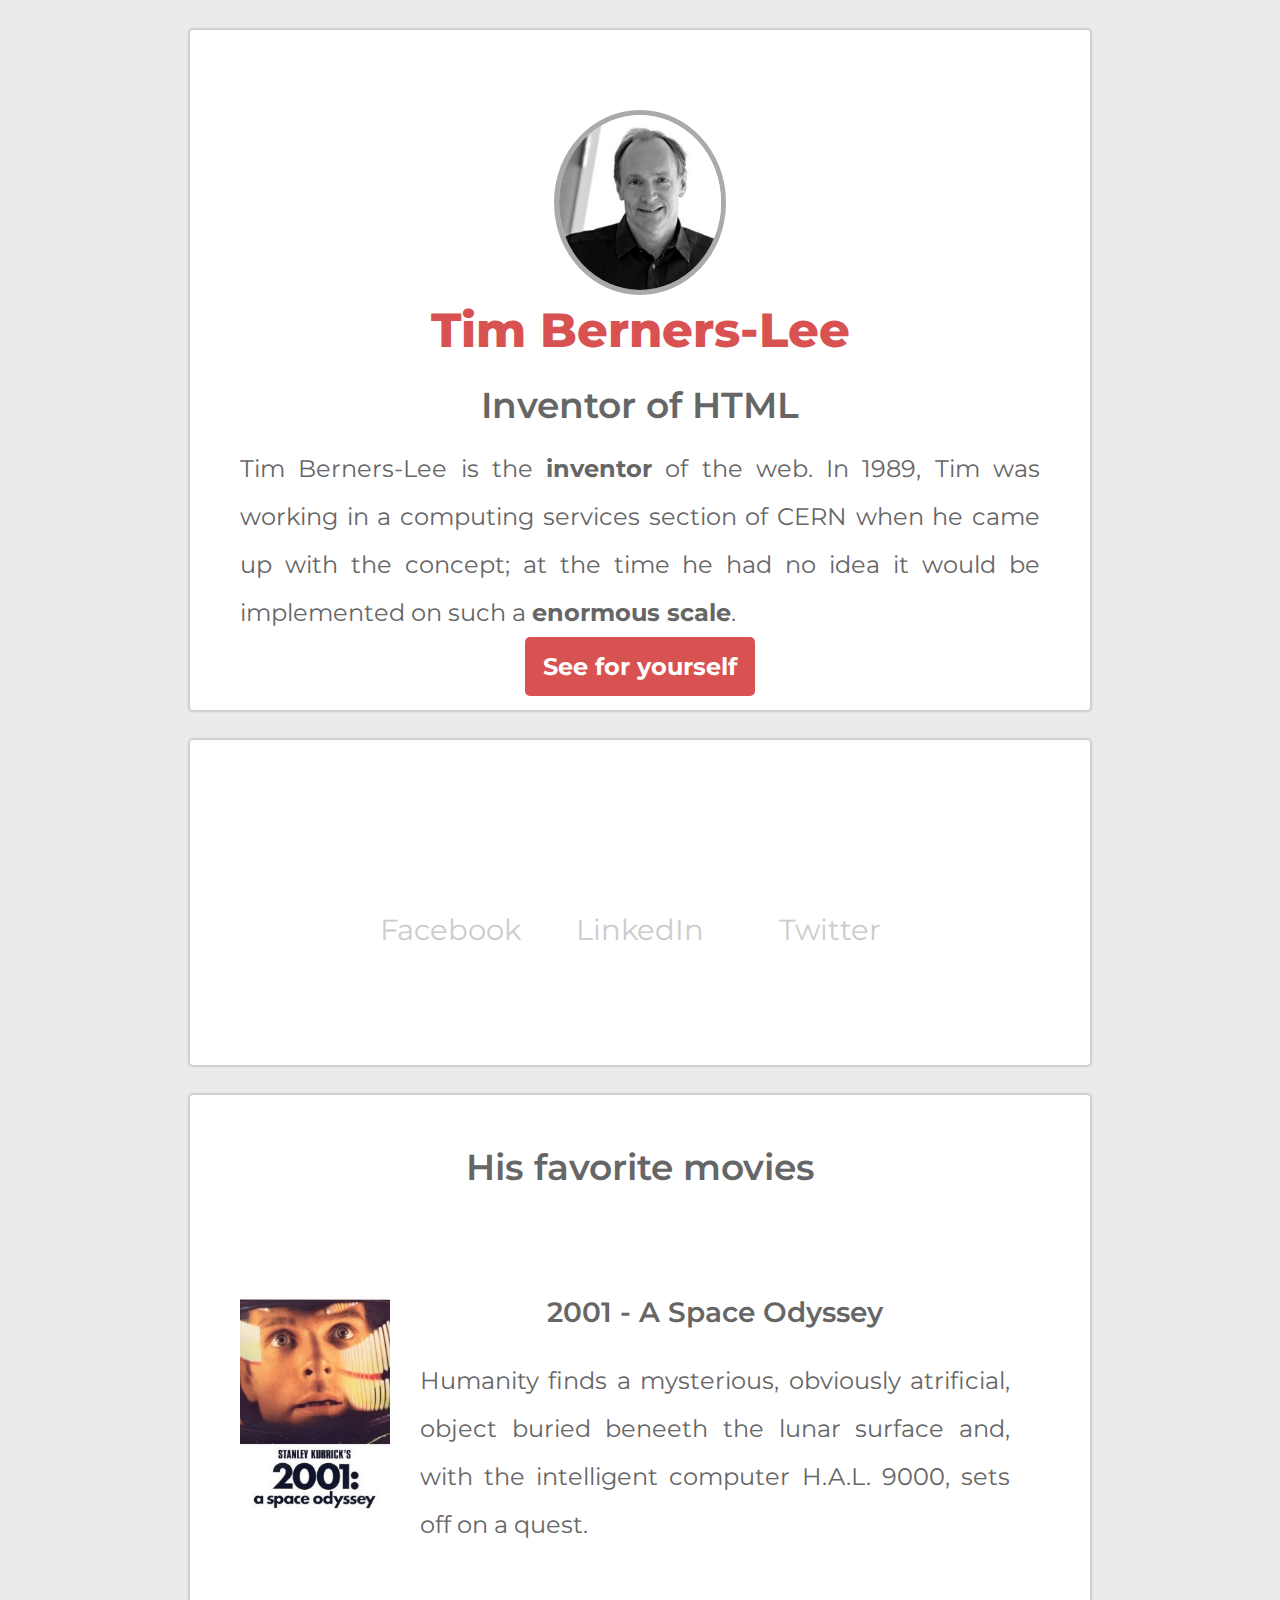
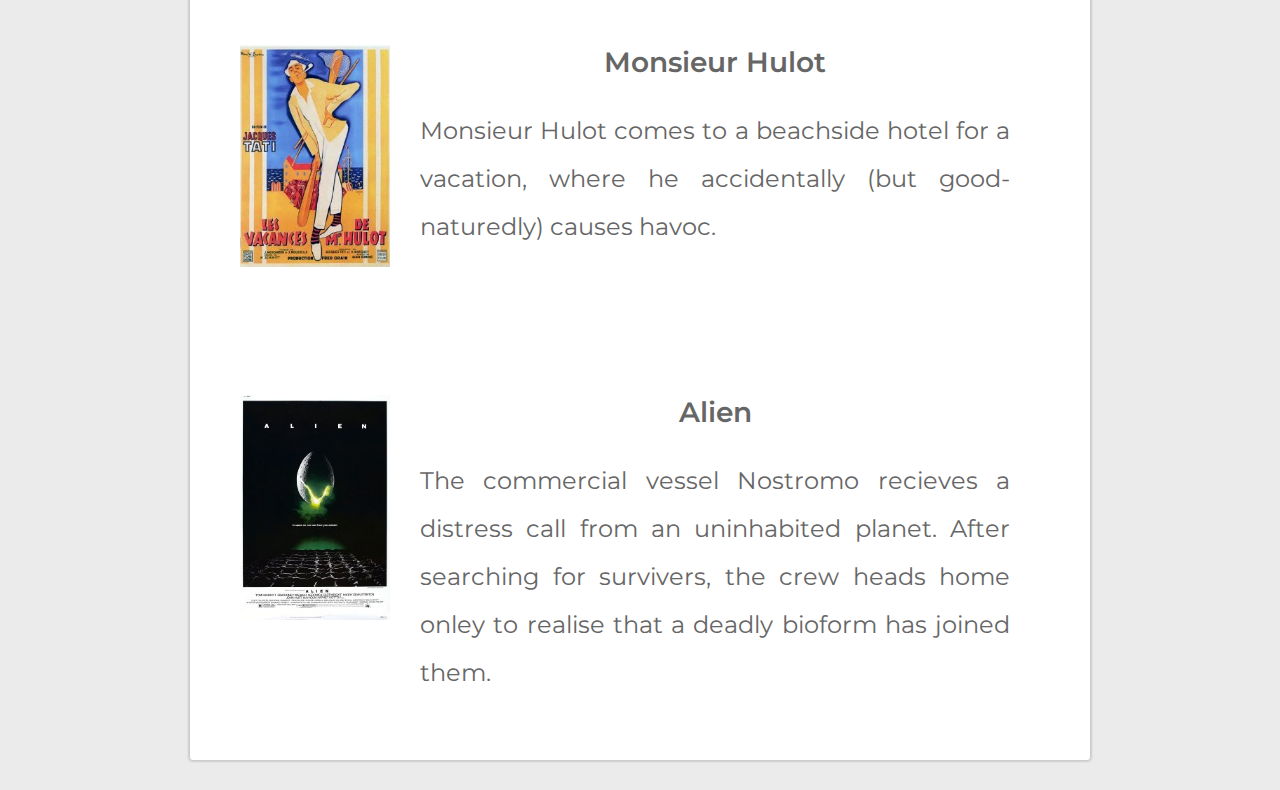
<file: starting-web-development/index.html>
<!DOCTYPE html>
<html lang="en" dir="ltr">
  <head>
    <link href="style.css" rel="stylesheet" type="text/css" />
    <link href="https://fonts.googleapis.com/css?family=Montserrat:400,600,700,800" rel="stylesheet">
    <link rel="stylesheet" href="https://use.fontawesome.com/releases/v5.5.0/css/all.css" integrity="sha384-B4dIYHKNBt8Bc12p+WXckhzcICo0wtJAoU8YZTY5qE0Id1GSseTk6S+L3BlXeVIU" crossorigin="anonymous">
    <meta charset="utf-8">
    <title>Tim Berners BOIIII</title>
  </head>
  <body>
      <div class="grid">
        <div class="box profile">
          <div class="image-cropper">
            <img src="images/Tim_Berner_Lee.jpeg" alt="Tim Berner Lee" class="profilepic"/>
          </div>
          <h1>Tim Berners-Lee</h1>
          <h2>Inventor of HTML</h2>
          <p>Tim Berners-Lee is the <strong>inventor</strong> of the web. In 1989, Tim was working in a computing services section of CERN when he came up with the concept; at the time he had no idea it would be implemented on such a <strong>enormous scale</strong>.</p>
          <a href="https://fr.wikipedia.org/wiki/Tim_Berners-Lee" class="redbutton"> See for yourself</a>
        </div>
        <div class="box links">
          <ul class="socialmedialist">
            <li class="socialmediablocks"><a href="https://www.facebook.com/Sir-Tim-Berners-Lee-174851762937116/" class="button"><i class="fab fa-facebook-f"></i><br/>Facebook</a></li>
            <li class="socialmediablocks"><i class="fab fa-linkedin-in"></i><br/>LinkedIn</li>
            <li class="socialmediablocks"><a href="https://twitter.com/timberners_lee" class="button"><i class="fab fa-twitter"></i><br/>Twitter</a></li>
          </ul>
        </div>
        <div class="box movies">
          <div class="mheader">
            <h2>His favorite movies</h2>
          </div>
          <div class="mimage1">
            <img src="images/Space_Odyssey.jpeg" alt="A Space Odyssey" class="imgfit"/>
          </div>
          <div class="mdescritpion1">
            <h3>2001 - A Space Odyssey</h3>
            <p class="movieinfo">Humanity finds a mysterious, obviously atrificial, object buried beneeth the lunar surface and, with the intelligent computer H.A.L. 9000, sets off on a quest. </p>
          </div>
          <div class="mimage2">
            <img src="images/Monsieur_Hulot.jpeg" alt="Les Vacances" class="imgfit"/>
          </div>
          <div class="mdescritpion2">
            <h3>Monsieur Hulot</h3>
            <p class="movieinfo">Monsieur Hulot comes to a beachside hotel for a vacation, where he accidentally (but good-naturedly) causes havoc.</p>
          </div>
          <div class="mimage3">
            <img src="images/Alien.jpeg" alt="Alien" class="imgfit"/>
          </div>
          <div class="mdescritpion3">
            <h3>Alien</h3>
            <p class="movieinfo">The commercial vessel Nostromo recieves a distress call from an uninhabited planet. After searching for survivers, the crew heads home onley to realise that a deadly bioform has joined them.</p>
          </div>
        </div>
    </div>
  </body>
</html>
</file>
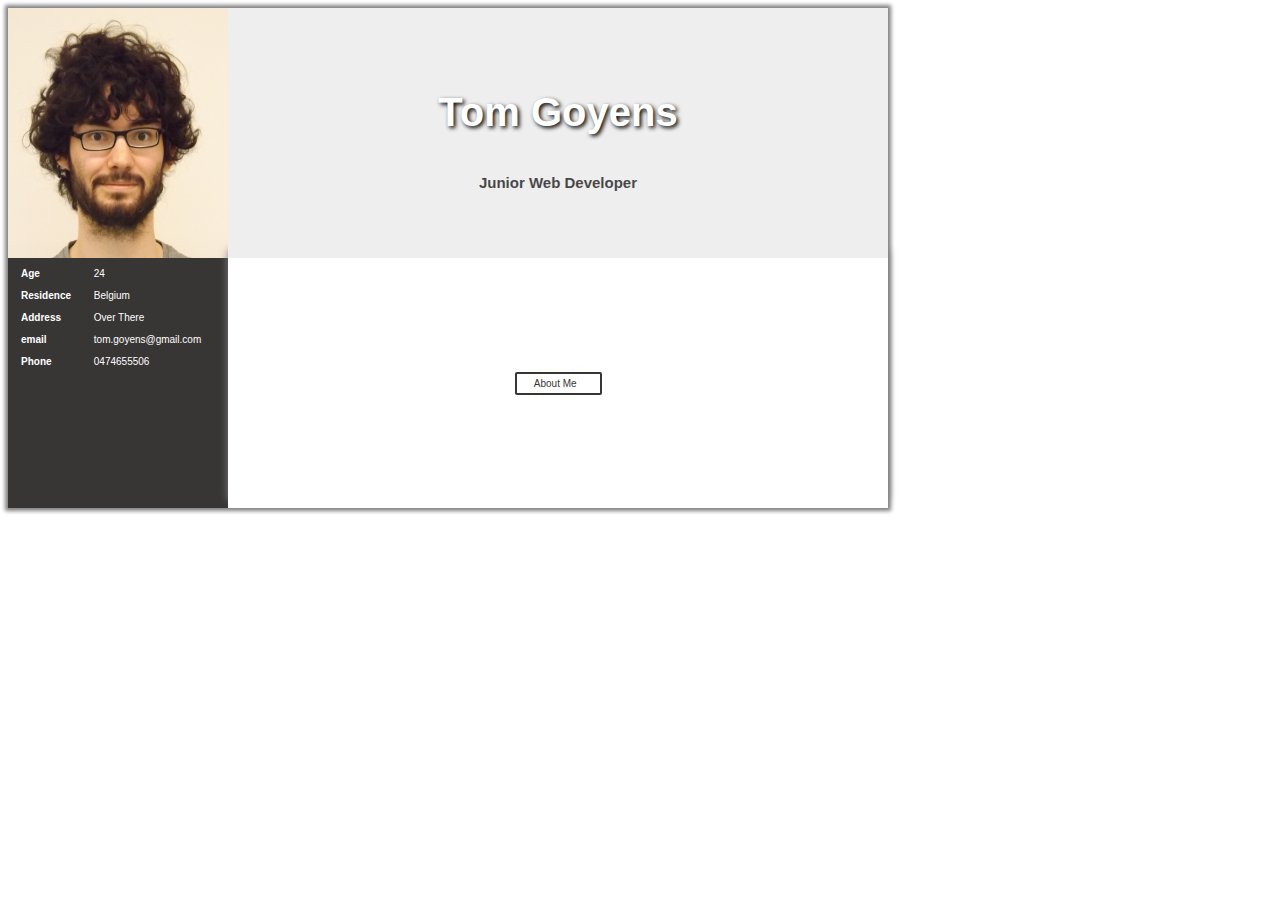
<file: VCard/index.html>
<!DOCTYPE html>
<html lang="en" dir="ltr">
  <head>
    <link href="style.css" rel="stylesheet" type="text/css" />
    <meta charset="utf-8">
    <title>Tom Goyens Vcard</title>
  </head>
  <body>
    <div class="grid">
      <div class="box picture">
        <img src="Profile.png" alt="ItsMe" />
      </div>
      <div class="box personal ">
        <ul class="ListStyle1">
          <li>Age</li><br>
          <li>Residence</li><br>
          <li>Address</li><br>
          <li>email</li><br>
          <li>Phone</li><br>
        </ul>
        <ul>
          <li>24</li><br>
          <li>Belgium</li><br>
          <li>Over There</li><br>
          <li>tom.goyens@gmail.com</li><br>
          <li>0474655506</li><br>
        </ul>
      </div>
      <div class="box AboutMe">
        <a href="Tom_CV.html"><span>About Me</span></a>
      </div>
      <div class="box NAME">
        <h1>Tom Goyens</h1>
        <h2> Junior Web Developer</h2>
      </div>
    </div>
  </body>
</html>
</file>
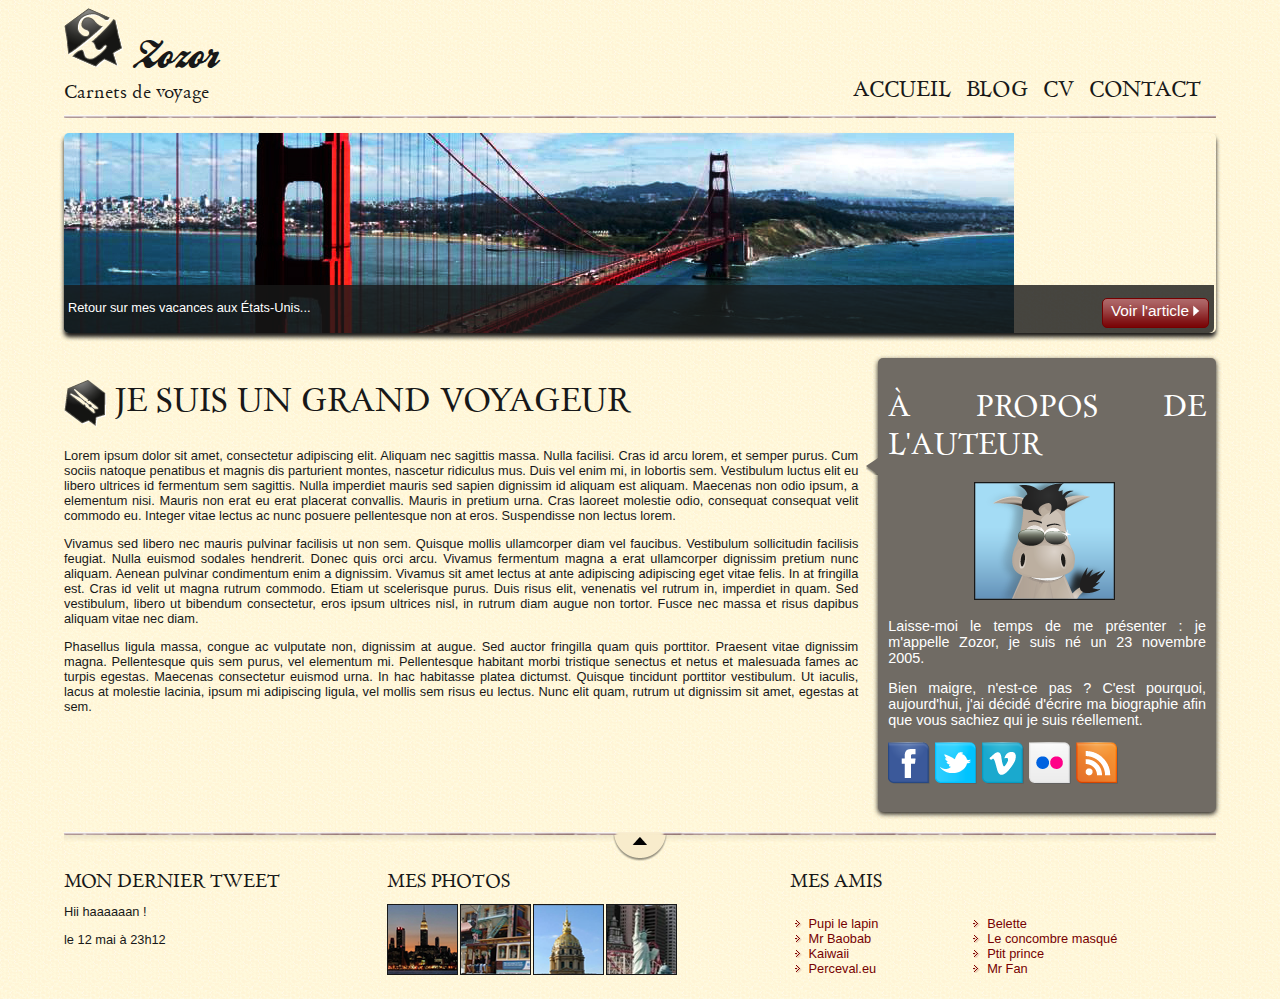
<file: Responsive_Web_Design/tp_final/index.html>
<!DOCTYPE html>
<html>
    <head>
        <meta name="viewport" content="width=device-width, initial-scale=1.0">
        <meta charset="utf-8" />
        <link rel="stylesheet" href="style.css" />
        <title>Zozor - Carnets de voyage</title>
    </head>

    <body>
        <div id="bloc_page">
            <header>
                <div id="titre_principal">
                    <div id="logo">
                        <img src="images/zozor_logo.png" alt="Logo de Zozor" />
                        <h1>Zozor</h1>
                    </div>
                    <h2>Carnets de voyage</h2>
                </div>

                <nav>
                    <ul>
                        <li><a href="#">Accueil</a></li>
                        <li><a href="#">Blog</a></li>
                        <li><a href="#">CV</a></li>
                        <li><a href="#">Contact</a></li>
                    </ul>
                </nav>
            </header>

            <div id="banniere_image">
                <div id="banniere_description">
                    Retour sur mes vacances aux États-Unis...
                    <a href="#" class="bouton_rouge">Voir l'article <img src="images/flecheblanchedroite.png" alt="" /></a>
                </div>
            </div>

            <section>
                <article>
                    <h1><img src="images/ico_epingle.png" alt="Catégorie voyage" class="ico_categorie" />Je suis un grand voyageur</h1>
                    <p>Lorem ipsum dolor sit amet, consectetur adipiscing elit. Aliquam nec sagittis massa. Nulla facilisi. Cras id arcu lorem, et semper purus. Cum sociis natoque penatibus et magnis dis parturient montes, nascetur ridiculus mus. Duis vel enim mi, in lobortis sem. Vestibulum luctus elit eu libero ultrices id fermentum sem sagittis. Nulla imperdiet mauris sed sapien dignissim id aliquam est aliquam. Maecenas non odio ipsum, a elementum nisi. Mauris non erat eu erat placerat convallis. Mauris in pretium urna. Cras laoreet molestie odio, consequat consequat velit commodo eu. Integer vitae lectus ac nunc posuere pellentesque non at eros. Suspendisse non lectus lorem.</p>
                    <p>Vivamus sed libero nec mauris pulvinar facilisis ut non sem. Quisque mollis ullamcorper diam vel faucibus. Vestibulum sollicitudin facilisis feugiat. Nulla euismod sodales hendrerit. Donec quis orci arcu. Vivamus fermentum magna a erat ullamcorper dignissim pretium nunc aliquam. Aenean pulvinar condimentum enim a dignissim. Vivamus sit amet lectus at ante adipiscing adipiscing eget vitae felis. In at fringilla est. Cras id velit ut magna rutrum commodo. Etiam ut scelerisque purus. Duis risus elit, venenatis vel rutrum in, imperdiet in quam. Sed vestibulum, libero ut bibendum consectetur, eros ipsum ultrices nisl, in rutrum diam augue non tortor. Fusce nec massa et risus dapibus aliquam vitae nec diam.</p>
                    <p>Phasellus ligula massa, congue ac vulputate non, dignissim at augue. Sed auctor fringilla quam quis porttitor. Praesent vitae dignissim magna. Pellentesque quis sem purus, vel elementum mi. Pellentesque habitant morbi tristique senectus et netus et malesuada fames ac turpis egestas. Maecenas consectetur euismod urna. In hac habitasse platea dictumst. Quisque tincidunt porttitor vestibulum. Ut iaculis, lacus at molestie lacinia, ipsum mi adipiscing ligula, vel mollis sem risus eu lectus. Nunc elit quam, rutrum ut dignissim sit amet, egestas at sem.</p>
                </article>
                <aside>
                    <h1>À propos de l'auteur</h1>
                    <img src="images/bulle.png" alt="" id="fleche_bulle" />
                    <p id="photo_zozor"><img src="images/zozor_classe.png" alt="Photo de Zozor" /></p>
                    <p>Laisse-moi le temps de me présenter&nbsp;: je m'appelle Zozor, je suis né un 23 novembre 2005.</p>
                    <p>Bien maigre, n'est-ce pas ? C'est pourquoi, aujourd'hui, j'ai décidé d'écrire ma biographie afin que vous sachiez qui je suis réellement.</p>
                    <p><img src="images/facebook.png" alt="Facebook" /><img src="images/twitter.png" alt="Twitter" /><img src="images/vimeo.png" alt="Vimeo" /><img src="images/flickr.png" alt="Flickr" /><img src="images/rss.png" alt="RSS" /></p>
                </aside>
            </section>

            <footer>
                <div id="tweet">
                    <h1>Mon dernier tweet</h1>
                    <p>Hii haaaaaan !</p>
                    <p>le 12 mai à 23h12</p>
                </div>
                <div id="mes_photos">
                    <h1>Mes photos</h1>
                    <p><img src="images/photo1.jpg" alt="Photographie" /><img src="images/photo2.jpg" alt="Photographie" /><img src="images/photo3.jpg" alt="Photographie" /><img src="images/photo4.jpg" alt="Photographie" /></p>
                </div>
                <div id="mes_amis">
                    <h1>Mes amis</h1>
                    <div id="listes_amis">
                        <ul>
                            <li><a href="#">Pupi le lapin</a></li>
                            <li><a href="#">Mr Baobab</a></li>
                            <li><a href="#">Kaiwaii</a></li>
                            <li><a href="#">Perceval.eu</a></li>
                        </ul>
                        <ul>
                            <li><a href="#">Belette</a></li>
                            <li><a href="#">Le concombre masqué</a></li>
                            <li><a href="#">Ptit prince</a></li>
                            <li><a href="#">Mr Fan</a></li>
                        </ul>
                    </div>
                </div>
            </footer>
        </div>
    </body>
</html>
</file>
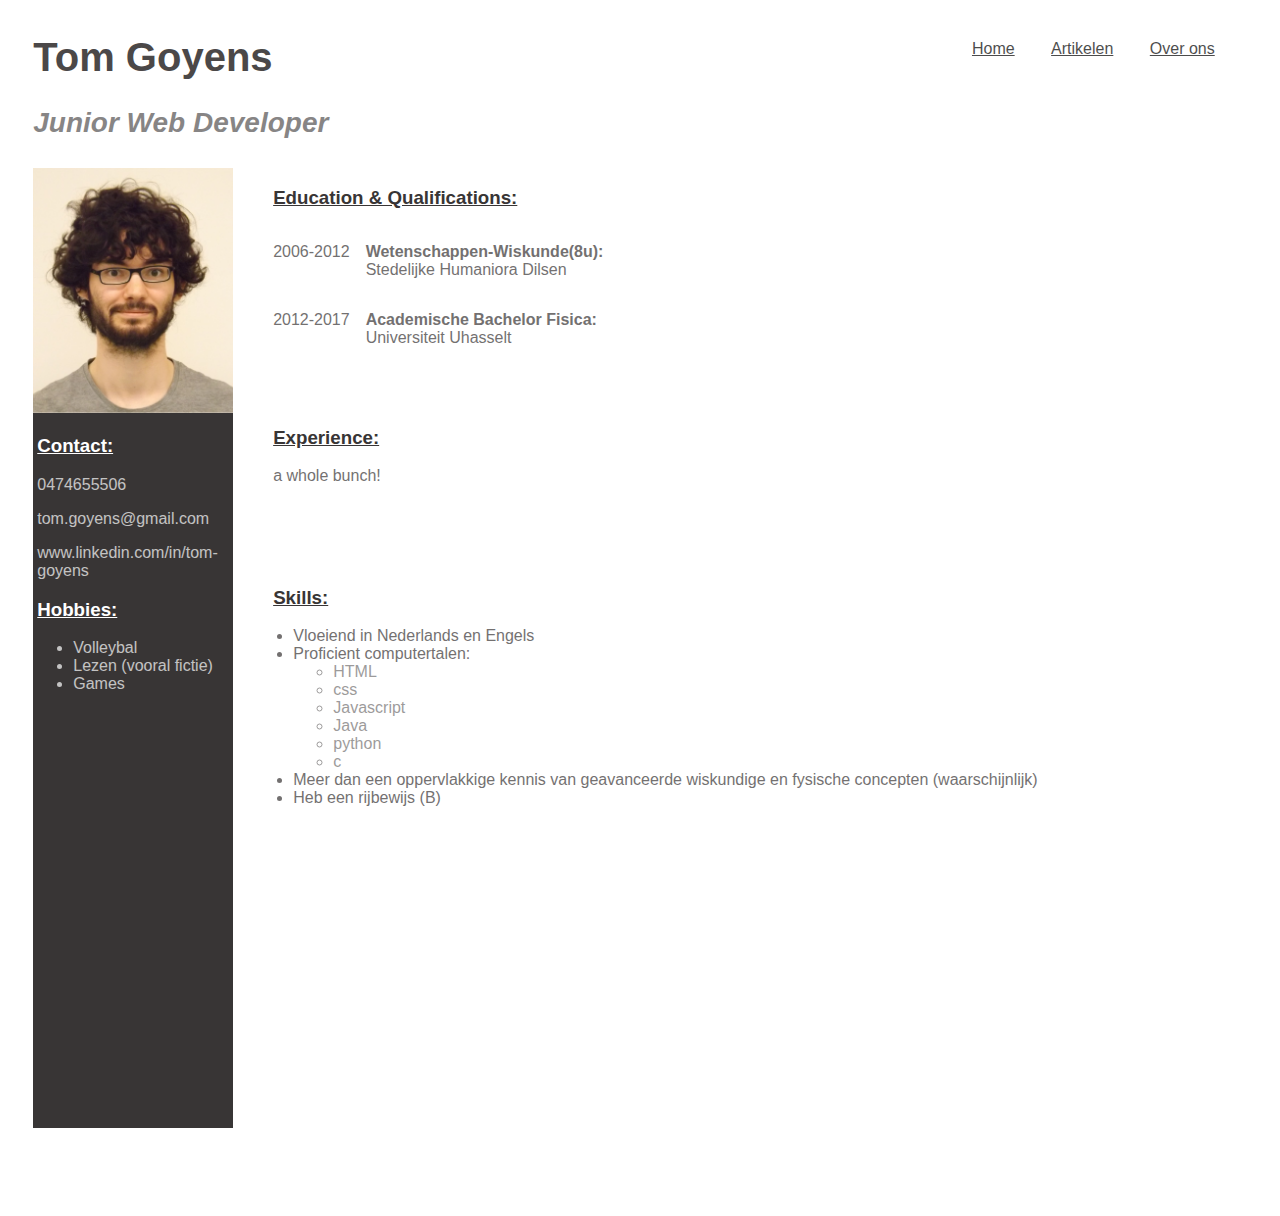
<file: Challenge-Landingspagina/Tom_CV.html>
<!DOCTYPE html>
<html lang="en" dir="ltr">
  <head>
    <link href="Tom_CV_style.css" rel="stylesheet" type="text/css" />
    <meta charset="utf-8">
    <title>ProfessionalAFCV</title>
  </head>
  <body>
    <div class="grid">
      <div class="box header">
        <div>
          <h1>Tom Goyens</h1>
          <h2>Junior Web Developer</h2>
        </div>
        <div>
          <nav>
            <ul>
            <li><a href="index.html">Home</a></li>
            <li><a href="https://tomgoyens.github.io/404-Page/">Artikelen</a></li>
            <li><a href="Tom_CV.html">Over ons</a></li>
            </ul>
          </nav>
        </div>
      </div>
      <div class="box VertBanner fontStyle">
        <img src="images/Profile.png" class="fit" />
        <h3 >Contact:</h3>
        <p >0474655506</p>
        <p >tom.goyens@gmail.com</p>
        <p >www.linkedin.com/in/tom-goyens</p>

        <h3 > Hobbies:</h3>
        <ul >
          <li>Volleybal</li>
          <li>Lezen (vooral fictie)</li>
          <li>Games</li>
        </ul>
      </div>
      <div class="box Edu fontStyle2">
        <h3>Education & Qualifications:</h3>
        <div class="container">
          <p>2006-2012</p>
          <p class="tabbed"><strong>Wetenschappen-Wiskunde(8u):</strong> </br> Stedelijke Humaniora Dilsen </p>
        </div>
        <div class="container">
          <p>2012-2017</p>
          <p class="tabbed"><strong>Academische Bachelor Fisica:</strong> </br> Universiteit Uhasselt</p>
        </div>
      </div>
      <div class="box Exp fontStyle2">
        <h3>Experience:</h3>
        <p>a whole bunch!</p>
      </div>
      <div class="box Skills fontStyle2">
        <h3 > Skills:</h3>
        <ul >
          <li>Vloeiend in Nederlands en Engels</li>
          <li>Proficient computertalen:
            <ul>
              <li>HTML</li>
              <li>css</li>
              <li>Javascript</li>
              <li>Java</li>
              <li>python</li>
              <li>c</li>
            </ul>
          </li>
          <li>Meer dan een oppervlakkige kennis van geavanceerde wiskundige en fysische concepten (waarschijnlijk)</li>
          <li>Heb een rijbewijs (B)</li>
        </ul>
      </div>
    </div>
  </body>
</html>
</file>
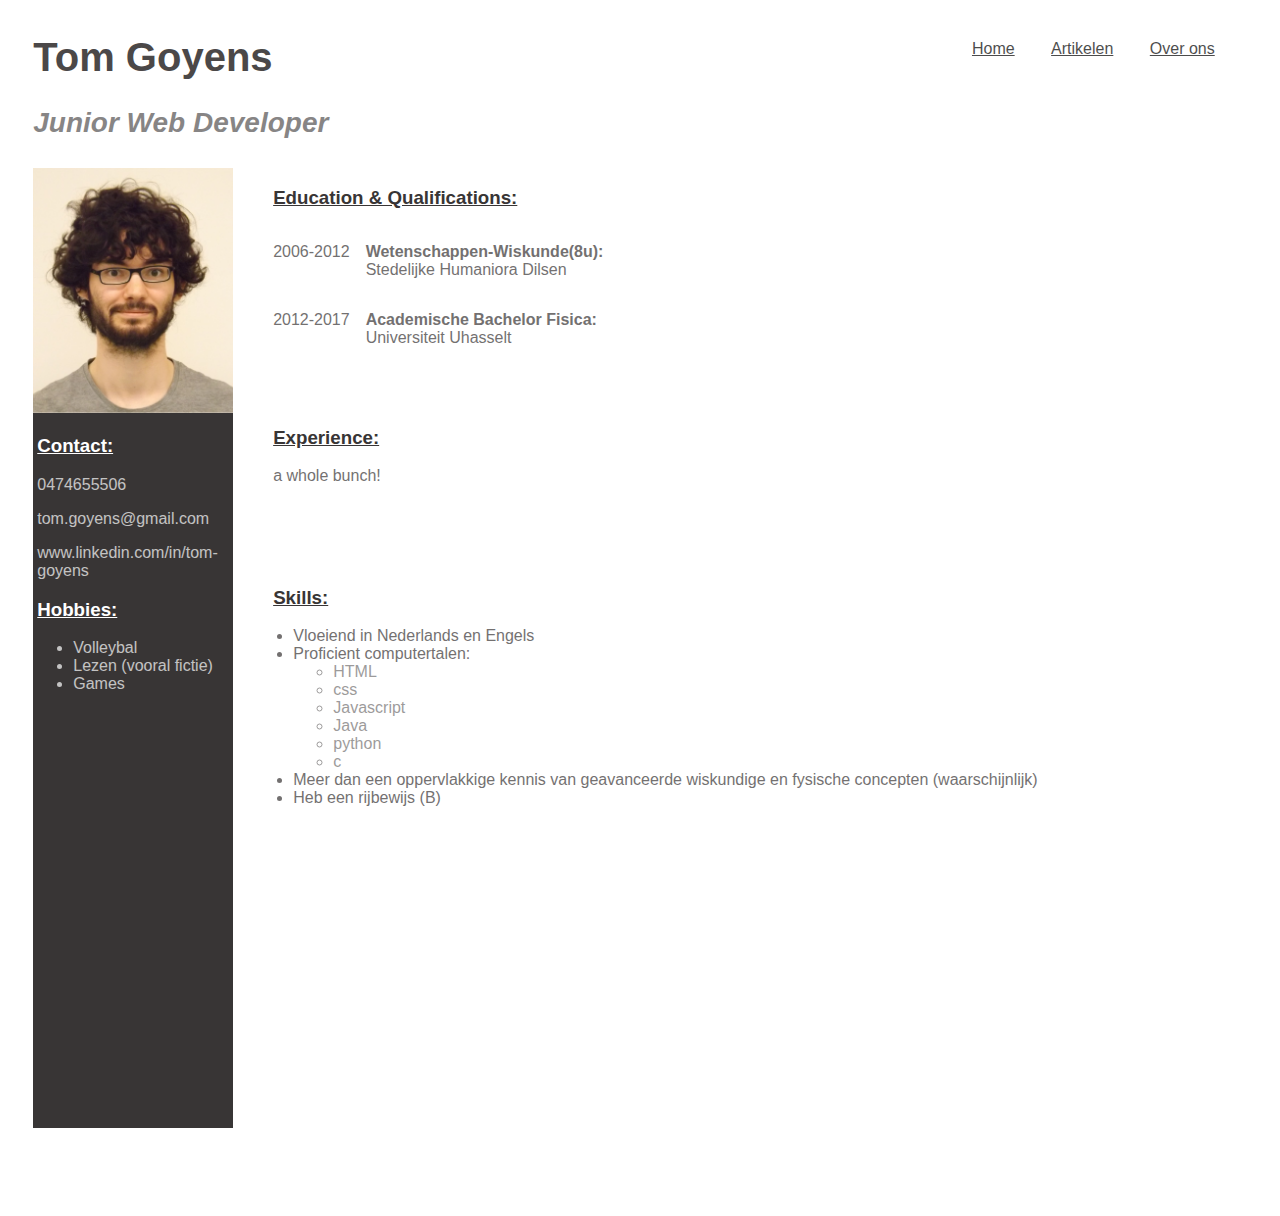
<file: VCard/Tom_CV.html>
<!DOCTYPE html>
<html lang="en" dir="ltr">
  <head>
    <link href="Tom_CV_style.css" rel="stylesheet" type="text/css" />
    <meta charset="utf-8">
    <title>ProfessionalAFCV</title>
  </head>
  <body>
    <div class="grid">
      <div class="box header">
        <div>
          <h1>Tom Goyens</h1>
          <h2>Junior Web Developer</h2>
        </div>
        <div>
          <nav>
            <ul>
            <li><a href="index.html">Home</a></li>
            <li><a href="https://tomgoyens.github.io/404-Page/">Artikelen</a></li>
            <li><a href="Tom_CV.html">Over ons</a></li>
            </ul>
          </nav>
        </div>
      </div>
      <div class="box VertBanner fontStyle">
        <img src="Profile.png" class="fit" />
        <h3 >Contact:</h3>
        <p >0474655506</p>
        <p >tom.goyens@gmail.com</p>
        <p >www.linkedin.com/in/tom-goyens</p>

        <h3 > Hobbies:</h3>
        <ul >
          <li>Volleybal</li>
          <li>Lezen (vooral fictie)</li>
          <li>Games</li>
        </ul>
      </div>
      <div class="box Edu fontStyle2">
        <h3>Education & Qualifications:</h3>
        <div class="container">
          <p>2006-2012</p>
          <p class="tabbed"><strong>Wetenschappen-Wiskunde(8u):</strong> </br> Stedelijke Humaniora Dilsen </p>
        </div>
        <div class="container">
          <p>2012-2017</p>
          <p class="tabbed"><strong>Academische Bachelor Fisica:</strong> </br> Universiteit Uhasselt</p>
        </div>
      </div>
      <div class="box Exp fontStyle2">
        <h3>Experience:</h3>
        <p>a whole bunch!</p>
      </div>
      <div class="box Skills fontStyle2">
        <h3 > Skills:</h3>
        <ul >
          <li>Vloeiend in Nederlands en Engels</li>
          <li>Proficient computertalen:
            <ul>
              <li>HTML</li>
              <li>css</li>
              <li>Javascript</li>
              <li>Java</li>
              <li>python</li>
              <li>c</li>
            </ul>
          </li>
          <li>Meer dan een oppervlakkige kennis van geavanceerde wiskundige en fysische concepten (waarschijnlijk)</li>
          <li>Heb een rijbewijs (B)</li>
        </ul>
      </div>
    </div>
  </body>
</html>
</file>
<file: main.css>
ul {
  list-style-type: none; /* Remove bullets */
  padding: 0; /* Remove padding */
  margin: 0; /* Remove margins */
  text-align: center;
}

ul li {
  border: 1px solid #ddd; /* Add a thin border to each list item */
  margin-top: -1px; /* Prevent double borders */
  background-color: #f6f6f6; /* Add a grey background color */
  padding: 12px; /* Add some padding */
}
</file>
<file: 404-Page/404_Style.css>
h1{
  text-align: center;
  opacity: 0.6;
  font-size: 1000%;
}

p{
  width: 100%;
}

.text{
  text-align: center;
  opacity: 0.5;
  font-family: Helvetica, Arial, sans-serif, monospace;
}

.bg_img{
  background-image: url("Old-Husk-Grey-Seamless-Pattern-For-Website-Background.jpg");
  z-index: -2;
}

.background {
  position: absolute;
  top: 250px;
  left: 50%;
  width: 200px;
  height: auto;
  margin-left: -100px;
  animation-name: fadein;
  animation-duration: 10s;
  z-index: -1;
}

@keyframes fadein {
  from {
    opacity:0;
  }
  to {
    opacity:1;
  }
}

.button{
  color: black;
  text-align: center;
  display: inline-block;
  border:2px solid black;
  border-radius: 4px;
  background-color: #FFF;
  padding-top: 2px;
  padding-bottom: 2px;
  padding-left: 3px;
  padding-right: 3px;
  width: 50px;
}

.button:hover{
  box-shadow:1px 1px 1px black;
  cursor: pointer;
}

.button span{
  position:relative;
  transition: all 0.5s;
  -webkit-transition: all 0.5s;
  right:-4px;
}

.button:hover span {
  padding-right: 10px;
}

.button span:after{
  position: relative;
  content:'\00bb';
  opacity: 0;
  right:5px;
  transition: 0.5s;
  -webkit-transition: all 0.5s
}


.button:hover span::after{
  opacity: 1;
  right: -3px;
}
</file>
<file: Challenge-Landingspagina/style.css>
body{
  margin: 0px;
  font-family: sans-serif;
  color: #3e506d;
}

h3{
  margin-top: 5%;
}

/*deze site werkt met een grid*/
.grid{
  display: grid;
  grid-template: repeat(41,minmax(50px,6.25VW)) / 1fr repeat(6, minmax(100px,12.5VW)) 1fr;
}

/*de header wordt hier aangepast*/
.header{
  grid-area: 1/1/span 1/span 8;
  display: flex;
  align-items: center;
  justify-content: space-between;
  background-image: linear-gradient(to top,rgba(0, 0, 0, 0),#3e506d);
  z-index: 1;
}

.header img{
  height: 100%;
  width: auto;
}

nav ul{
  list-style-type: none;
  height: 100%;
  padding: 1em;
}

nav li{
  display: inline;
}

nav li:hover{
  opacity: 0.7;
}

nav a{
  color: #FFF;
  padding: 1em;
}

/*Jumbotron Yeah!*/
.Jumbotron{
  grid-area: 1/1/span 6/ span 8;
  position: relative;
  font-family: serif;
}

.Jumbotron p{
  color: #FFF;
}

.Jumbotron img{
  height: 100%;
  width: 100%;
}

/*drie... dingen*/
.tripple{
  grid-area: 8/1/span 5/ span 8;
  display: flex;
  flex: wrap;
  align-items: center;
  justify-content: space-around;
  background-color: #f9f9f9;
}

.tripple p {
  padding: 10%;
  max-width: 33.333333%;
  transition: all 0.5s;
  -webkit-transition: all 0.5s;
}

.tripple p:hover {
  font-size: 2em;
}

/*middensectie van de pagina*/
.mid1{
  grid-area: 13/ 1 / span 6 / span 4;
  position: relative;
}

.mid2{
  grid-area: 13/ 5 / span 6 / span 4;
  overflow: hidden;
}

.mid3{
  grid-area: 19/ 1 / span 6 / span 4;
  overflow: hidden;
}

.mid4{
  grid-area: 19/ 5 / span 6 / span 4;
  position: relative;
}

.mid5{
  grid-area: 25/ 1 / span 6 / span 4;
  position: relative;
}

.mid6{
  grid-area: 25/ 5 / span 6 / span 4;
  overflow: hidden;
}

.midfit {
  height: 37.5VW;
  min-height: 300px;
  width: 50VW;
  min-width: 400px;
}

/* belangrijke getuigenissen van uitstekende leden van de gemeenschap*/
.testimony{
  grid-area: 31/ 1/span 5/ span 8;
  background-color: #f9f9f9;
}

.testimony h3{
  text-align: center;
}

.testimonydiv{
  height: 92%;
}

.container{
  display: flex;
  justify-content: space-around;
  flex-wrap: wrap;
}

.ImgText{
  display: flex;
  flex-direction: column;
  align-items: center;
  text-align: center;
  width: 25VW;
}


.profilecut{
  height: 5em;
  width: auto;
  border-radius: 50%;
  box-shadow:2px 2px 2px #999;
}

/* 2de Jumbo Woo! (geef credit pls)*/
.bottomJumbo{
  grid-area: 36 /1/span 4/ span 8;
  position: relative;
  color: #FFF;
}

.bottomJumbo img{
  height: 100%;
  width: 100%;
}

input[type=number]{
  all: unset;
  border: none;
  border-radius: 2px;
  color: #3e506d;
  background-color: #FFF;
  padding: 5px;
}

input[type=button]{
  all: unset;
  border: none;
  border-radius: 2px;
  font-family: sans-serif;
  color: #FFF;
  background-color: #3e506d;
  padding: 7px;
  cursor: pointer;
}

input[type=button]:hover{
  opacity: 0.8;
}

input[type=button]:active{
  background-color: #212030;
}

/*footer...*/
.footer{
  grid-area: 40/ 1 / span 2 / span 8;
  display: flex;
  align-items: center;
  justify-content: space-between;
  background-image: linear-gradient(to bottom,#398CCE,#3e506d);
}

/*algemene stylings*/
.centered{
  position: absolute;
  left: 50%;
  top: 40%;
  transform: translate(-50%, -50%);
}

@media screen and (max-width: 850px) {
  .grid{
    grid-template: repeat(108,minmax(50px,6.25VW)) / 1fr repeat(6, minmax(100px,12.5VW)) 1fr;
  }
  .header{
    grid-area: 1/1/span 1/span 8;
  }
  .Jumbotron{
    grid-area: 2/1/span 6/ span 8;
  }

  .tripple{
    grid-area: 8/1/span 5/ span 8;
  }

  .mid1{
    grid-area: 13/ 1 / span 12 / span 8;
  }

  .mid2{
    grid-area: 25/ 1 / span 12 / span 8;
  }

  .mid4{
    grid-area: 37/ 1 / span 12 / span 8;
  }

  .mid3{
    grid-area: 49/ 1 / span 12 / span 8;
  }

  .mid5{
    grid-area: 61/ 1 / span 12 / span 8;
  }

  .mid6{
    grid-area: 73/ 1 / span 12 / span 8;
  }

  .midfit {
    height: 75VW;
    width: 100VW;
  }

  .testimony{
    grid-area: 85/ 1/span 18/ span 8;
  }

  .testimonydiv{
    height: 90%;
    margin: 0 ;
  }

  .container{
    flex-direction: column;
    align-items: center;
    justify-content: space-around;
    height: 100%;
  }

  .bottomJumbo{
    grid-area: 103/1/span 4/ span 8;
  }

  .footer{
    grid-area: 107/ 1 / span 2 / span 8;
  }
}
</file>
<file: Challenge-ShopCheckout/style.css>
*{
  margin: 0;
}

body{
  font-family: Arial ,sans-serif;
  color: #0c1021;
  background-color: #f9f9ff;
}

.input{
  width: 100%;
  padding: 8px;
  border: solid 1px #aaa;
  border-radius: 2px;
  box-sizing: border-box;
}

.submitbutton{
  color:#fff;
  background-color: #3e86f9;
  font-family: ARial ,sans-serif;
  font-size: 1.3em;
}

input[type=number]::-webkit-inner-spin-button,
input[type=number]::-webkit-outer-spin-button {
  -webkit-appearance: none;
}

input[type=submit]{
  width: 100%;
  height: 70%;
  margin-top: 3%;
}

h2{
  font-weight: 400;
}

.container{
  height:100%;
  width:100%;
  display: flex;
  flex-direction: column;
  justify-content: center;
  align-items: center;
  text-align:center;
}

.banner img{
  height: 50px;
  border: 3px solid;
  border-radius: 5px;
  padding: 5px;
}

.NumOfItems{
  height: 1.2em;
  width: 1.5em;
  color: #fff;
  background-color: #616e82;
/*  border-top-left-radius: 50%;
  border-bottom-left-radius: 50%;*/
  border-radius: 40% / 50%;
  display: flex;
  justify-content: center;
  align-items: center;
}

.CartList{
  list-style: none;
  padding: 0;
}

.CartItem{
  width: 90%;
  height: 3em;
  border: 1px solid #ddd;
  border-bottom: none;
  padding: 5%;
  display: flex;
  flex-wrap: nowrap;
  justify-content: space-between;
  color: #c4c4c4;
  background-color: #fff;
}

.ItemName{
  color: #0c1021;
}

.PromoCoooooooooooode{
  width: 90%;
  height: 3.5em;
  border: 1px solid #ddd;
  border-bottom: none;
  display: flex;
  justify-content: space-between;
  color: #0da529;
  padding: 5%;
}
.CartTotal{
  width: 90%;
  height: 2em;
  border: 1px solid #ddd;
  display: flex;
  justify-content: space-between;
  padding: 5%;
  background-color: #fff;
}

.input-group{
  display: table;
  width: 100%;
}

.input-group > div{
  display: table-cell;
  vertical-align: middle;  /* needed for Safari */
}

.input-group-icon{
  background:#eee;
  color: #777;
  padding: 4px;
  width: 5%;
  border: solid 1px #aaa;
  border-radius: 2px 0 0 2px;
}

.input-group-area{
  border: solid 1px #aaa;
  border-left: none;
  border-radius: 0 2px 2px 0;
}

.input-group input{
  border: 0;
  display: block;
  width: 100%;
  padding: 8px;
  box-sizing: border-box;
}

a{
  display: inline-block;
  padding: 3px 10px;
  color: #fff;
  background-color: #3e86f9;
}

.box{
  position: relative;
  margin: 0 5%;
}

.wrapper{
  display: grid;
  grid-template-columns: 1fr 80vw 1fr;
}

.grid{
  grid-column: 2 / span 1;
  display: grid;
  grid-template: 300px 100px 1000px 75px / repeat(12, 1fr);
}

.banner{
  grid-area: 1 / 1 / span 1 / span 12;
}

.CartHead{
  grid-area: 2 / 9 / span 1 / span 4;
  display: flex;
  align-items: center;
  justify-content: space-between;
}

.Cart{
  grid-area: 3 / 9 / span 1 / span 4;
  margin-top: 1vw;
}

.BillingAdress{
  grid-area: 2 / 1 / span 1 / span 8;
  display: flex;
  align-items: center;
}

.BigForm{
  grid-area: 3 / 1 / span 1 / span 8;
  position: relative;
  margin: 1vw 0;
}

.formgrid{
  display: grid;
  grid-template: repeat(12, 75px) / 50% 1fr;
}

  .firstname{
    grid-area: 1 / 1 / span 1 / span 1;
    margin-right: 5%;
    margin-left: 10%;
  }

  .lastname{
    grid-area: 1 / 2 / span 1 / span 1;
    margin-right: 10%;
    margin-left: 5%;
  }

  .username{
    grid-area: 2 / 1 / span 1 / span 2;
  }

  .email{
    grid-area: 3 / 1 / span 1 / span 2;
  }

  .adress{
    grid-area: 4 / 1 / span 1 / span 2;
  }

  .adress2{
    grid-area: 5 / 1 / span 1 / span 2;
  }

  .place{
    grid-area: 6 / 1 / span 1 / span 2;
    display: grid;
    grid-template: 1fr / 40% 30% 30%;
  }

    .place_country{
      grid-area: 1 / 1 / span 1 / span 1;
      margin-right: 5%;
    }

    .place_province{
      grid-area: 1 / 2 / span 1 / span 1;
      margin-left: 5%;
      margin-right: 5%;
    }

    .place_zip{
      grid-area: 1 / 3 / span 1 / span 1;
      margin-left: 5%;
    }


  .shipping{
    grid-area: 7 / 1 / span 1 / span 2;
  }

  .payment{
    grid-area: 8 / 1 / span 1 / span 2;
  }

  .paymethod{
    grid-area: 9 / 1 / span 1 / span 2;
  }

  .cardname{
    grid-area: 10 / 1 / span 1 / span 1;
    margin-left: 10%;
  }

  .cardnumber{
    grid-area: 10 / 2 / span 1 / span 1;
    margin-right: 10%;
  }

  .expandcvv{
    grid-area: 11 / 1 / span 1 / span 1;
    display: grid;
    grid-template: 75px / 50% 50%;
    margin-left: 10%;
  }

    .expiration{
      grid-area: 1 / 1 / span 1 / span 1;
      margin-right: 5%;
    }

    .CVV{
      grid-area: 1 / 2 / span 1 / span 1;
      margin-left: 5%;
    }

  .SUBMIT{
    grid-area: 12 / 1 / span 1 / span 2;
    border-top: solid 1px #ddd;
  }

.footer{
  grid-area: 4 / 1 / span 1 / span 12;
  text-align: center;
}


@media screen and (max-width: 768px){

  .grid{
    grid-column: 2 / span 1;
    display: grid;
    grid-template: 300px 100px 500px 100px 1250px 75px/ repeat(12, 1fr);
  }

  .CartHead{
    grid-area: 2 / 1 / span 1 / span 12;
  }

  .Cart{
    grid-area: 3 / 1 / span 1 / span 12;
  }

  .BillingAdress{
    grid-area: 4 / 1 / span 1 / span 12;
  }

  .BigForm{
    grid-area: 5 / 1 / span 1 / span 12;
  }

  .formgrid{
    display: grid;
    grid-template: repeat(16, 75px) / 1fr 1fr;
  }

    .firstname{
      grid-area: 1 / 1 / span 1 / span 2;
      margin: 0 5%;

    }

    .lastname{
      grid-area: 2 / 1 / span 1 / span 2;
      margin: 0 5%;
    }

    .username{
      grid-area: 3 / 1 / span 1 / span 2;
    }

    .email{
      grid-area: 4 / 1 / span 1 / span 2;
    }

    .adress{
      grid-area: 5 / 1 / span 1 / span 2;
    }

    .adress2{
      grid-area: 6 / 1 / span 1 / span 2;
    }

    .place{
      grid-area: 7 / 1 / span 3 / span 2;
      display: grid;
      grid-template: repeat(3, 75px) / 1fr ;
    }

        .place_country{
          grid-area: 1 / 1 / span 1 / span 1;
          margin: 0;
        }

        .place_province{
          grid-area: 2 / 1 / span 1 / span 1;
          margin: 0;
        }

        .place_zip{
          grid-area: 3 / 1 / span 1 / span 1;
          margin: 0;
        }

    .shipping{
      grid-area: 10 / 1 / span 1 / span 2;
    }

    .payment{
      grid-area: 11 / 1 / span 1 / span 2;
    }

    .paymethod{
      grid-area: 12 / 1 / span 1 / span 2;
    }

    .cardname{
      grid-area: 13 / 1 / span 1 / span 2;
      margin: 0 5%;
    }

    .cardnumber{
      grid-area: 14 / 1 / span 1 / span 2;
      margin: 0 5%;
    }

    .expandcvv{
      grid-area: 15 / 1 / span 1 / span 2;
      margin: 0 5%;
    }

    .SUBMIT{
      grid-area: 16 / 1 / span 1 / span 2;
      margin: 0 5%;
    }

  .footer{
    grid-area: 6 / 1 / span 1 / span 12;
  }

}
</file>
<file: Responsive_Web_Design/style.css>
body{
  min-width: 300px;
  max-width: 768px;
  background-color: red;
  font-size: 14px;
}

#small{
  display:block;
}

#medium{
  display:block;
}

#large{
  display: block;
  width: 100%;
}




@media only screen and (min-width: 300px){
  body{
    background-color: green;
    min-width: 200px;
    max-width: 300px;
    font-size: 18px;
  }

  #small{
    width: 66.66vw;
  }

  #medium{
    width: 33.33vw;
  }

  #large{
    width: 90vw;
  }

}

@media only screen and (min-width: 768px){
  body{
    background-color: blue;
    min-width: 768px;
    font-size: 22px;
  }

  #small{
    display:inline-block;
    width: 30%;
  }

  #medium{
    display:inline-block;
    width: 30%;
  }

  #large{
    display: inline-block;
    width: 30%;
  }


}
</file>
<file: Star_Wars_Crawl/style.css>
*{
  margin: 0;
  padding: 0;
  font-family: arial, sans-serif;
}

body{
  height: 100vh;
  width: 100vw;
  overflow: hidden;
  background-color: #000;
  font-size: 32px;
}

.background{
  height: 100%;
  width: 100%;
  animation: popup;
  animation-duration: 10.1s;
  position: absolute;
  top: 50%;
  left: 50%;
  transform: translate(-50%, -50%);
  z-index: -1;
}

.image img{
  height: auto;
  width: 100%;
  position: absolute;
  left: 50%;
  top: 50%;
  transform: translate(-50%, -50%);
  opacity: 0;
}

.fall{
  animation-name: fall;
  animation-duration: 15s;
  animation-delay: 10s;
  animation-timing-function: ease-out;

}

.opentext{
  width: 100%;
  height: 100%;
}

h3{
  color: #33ACC4;
  font-size: 28px;
  animation: introfade 6s forwards;
  animation-delay: 2s;
  position: absolute;
  top: 50%;
  left: 50%;
  transform: translate(-50%, -50%);
  opacity: 0;
}

.text{
  overflow: hidden;
  transform: perspective(400px) rotateX(50deg);
  width: 40%;
  height: 5000px;
  top: 20%;
  -webkit-mask-image: -webkit-gradient(linear, center bottom, center top, from(rgba(0,0,0,1)), color-stop(80%, rgba(0,0,0,1)), to(rgba(0,0,0,0)));
}

.textcrawl {
  color: #FFF;
  animation-name: scroll;
  opacity: 0;
  animation-delay: 12s;
  animation-duration: 40s;
  animation-timing-function: linear;
  animation-iteration-count: infinite;

}

h2 {
  text-align: center;
  margin-bottom: 1em;
  width:100%;
  font-weight: bold;
}

p{
  text-align: justify;
  margin-bottom: 1em;
  width:100%;
}

.container{
  display: flex;
  flex-direction: column;
  align-items: center;
  height: 100%;
  width: 100%;
}

.image{
  height: 30%;
  width: 30%;
  display: flex;
  align-items: center;
  justify-content: center;
}

@keyframes scroll {
  from{
    transform: translate3d(0, 80%, 0);
    opacity: 1;
  }
  to{
    transform:translate3d(0, -100%, 0);
    opacity: 1;
  }
}

@keyframes fall {
  0%{
    height: 100%;
    width: auto;
    opacity: 1;
  }
  50%{
    opacity: 1;
  }
  100%{
    height: 20%;
    width: auto;
    opacity: 0;
  }
}

@keyframes introfade{
  0%{
    opacity: 0;
  }
  17%{
    opacity: 1;
  }
  83%{
    opacity: 1;
  }
  100%{
    opacity: 0;
  }
}

@keyframes popup{
  0% {
    opacity: 0;
  }
  99.9%{
    opacity: 0;
  }
  100%{
    opacity: 1;
  }
}
</file>
<file: starting-web-development/style.css>
* {
  margin: 0;
}

body{
  background-color: #EBEBEB;
  color: #666;
  font-family: Montserrat, sans-serif;
  font-size: 24px;
}

h1{
  color: #D95252;
  margin-bottom: 0.5em;
  font-weight: 800;
}

h2{
  text-align: center;
  font-weight: normal;
  font-weight: 600;
  margin-bottom: 0.5em;
}

h3{
  text-align: center;
  font-weight: 600;
  margin-bottom: 1em;
}

p{
  text-align: justify;
  line-height: 2;
}

.image-cropper {
  object-fit: cover;
}

.profilepic {
  border-radius: 50%;
  border: 5px solid #AAA;
  height: 175px;
  width: auto;
  margin-top: 30px;
}
.redbutton{
  background-color: #D95252;
  display: inline-block;
  color: #FFF;
  width: 200px;
  border-radius: 5px;
  padding: 15px;
  text-align: center;
  text-decoration: none;
  font-weight: bold;
}

.redbutton:hover{
  background-color: #e05c6b;
}

.socialmedialist{
  width: 70%;
  height: 150px;
  list-style-type: none;
  padding-inline-start: 0;
  position: absolute;
  top: 50%;
  left: 50%;
  transform: translate(-50%, -50%);
  display: flex;
  align-items: center;
  justify-content: center;
}

.socialmediablocks{
  display: inline-block;
  text-align: center;
  width: 180px;
  margin: 5px;
  color: #CCC;
  transition: 0.5s;
}

.fab{
  font-size: 1.5em;
}

.socialmediablocks:hover{
  font-size: 1.3em;
}

.button{
  display: inline-block;
  color: #CCC;
  text-decoration: none;
}

.movieinfo{
  padding: 0 30px;
}

.imgfit{
  width: 100%;
  height: auto;
}

.grid{
  display: grid;
  grid-template: repeat(6, 325px) 200px/ 1fr 900px 1fr;
  grid-row-gap: 30px;
  margin: 30px;
}

.box{
  box-shadow: 0 0 2px 2px #ccc;
  background-color: #FFF;
  padding: 50px;
  border-radius: 3px;
}

.profile{
  grid-area: 1 / 2 / span 2 / span 1;
  display: flex;
  flex-direction: column;
  align-items: center;
  justify-content: space-around;
}

.links{
  grid-area: 3 / 2 / span 1 / span 1;
  position: relative;
  font-size: 1.2em;
}

.movies{
  grid-area: 4 / 2 / span 4 / span 1;
  display: grid;
  grid-template: 150px repeat(3, 350px) / 150px 1fr;
}

.mheader{
  grid-area: 1 / 1 / span 1 / span 2;
}

.mimage1{
  grid-area: 2 / 1 / span 1 / span 1;
}

.mimage2{
  grid-area: 3 / 1 / span 1 / span 1;
}

.mimage3{
  grid-area: 4 / 1 / span 1 / span 1;
}

.mdescritpion1{
  grid-area: 2 / 2 / span 1 / span 1;
}

.mdescritpion2{
  grid-area: 3 / 2 / span 1 / span 1;
}

.mdescritpion3{
  grid-area: 4 / 2 / span 1 / span 1;
}
</file>
<file: VCard/style.css>
body{
 font-family: sans-serif;
 font-size: 10px;
 height: 500px;
 width: 880px;
}

h1{
  font-size: 4em;
  color: #FFF;
  text-shadow: 2px 2px 4px #000;
}

h2{
  font-size: 1.5em;
  opacity: 0.7;
}

.grid{
  width: 100%;
  display: grid;
  grid-template: repeat(2, 250px) / repeat(4,220px);
  box-shadow: 0px 0px 4px 3px grey;
}

.picture{
  grid-area: 1 / 1 / span 1 / span 1;
  height: 300px;
  background-color: #383535;
}

.picture img{
  height: 100%;
  width: 100%;
  background-color: #383535;
}

.personal{
  grid-area: 2 / 1 / span 1 / span 1;
  background-color: #383535;
  color: #FFF;
  padding-right: 20px;
  display: flex;
}


.personal ul{
  list-style: none;
  transform: translate( -30%, 0%);
}

.ListStyle1{
  font-weight: bold;
}

.AboutMe{
  grid-area: 2 / 2 / span 1 / span 3;
  display: flex;
  align-items: center;
  justify-content: center;
  box-shadow: 0px -8px 8px 0 gray;
}

.NAME{
    grid-area: 1 / 2 / span 1 / span 3;
    display: flex;
    flex-direction: column;
    justify-content: center;
    align-items: center;
    background-color: #eee;
}

a{
  border: 2px solid #383535;
  color: #383535;
  padding: 4px;
  border-radius: 2px;
  width: 75px;
  text-align: center;
  text-decoration: none;
}

a:hover{
    cursor: pointer;
}

a span{
  position:relative;
  transition: all 0.5s;
  -webkit-transition: all 0.5s;
}

a:hover span {
  padding-right: 10px;
}

a span:after{
  position: relative;
  content:'\00bb';
  opacity: 0;
  right:5px;
  transition: 0.5s;
  -webkit-transition: all 0.5s
}

a:hover span::after{
  opacity: 1;
  right: -5px;
}
</file>
<file: Responsive_Web_Design/tp_final/style.css>
/* Définition des polices personnalisées */

@font-face
{
    font-family: 'BallparkWeiner';
    src: url('polices/ballpark.eot');
    src: url('polices/ballpark.eot?#iefix') format('embedded-opentype'),
         url('polices/ballpark.woff') format('woff'),
         url('polices/ballpark.ttf') format('truetype'),
         url('polices/ballpark.svg#BallparkWeiner') format('svg');
    font-weight: normal;
    font-style: normal;
}

@font-face
{
    font-family: 'Dayrom';
    src: url('polices/dayrom.eot');
    src: url('polices/dayrom.eot?#iefix') format('embedded-opentype'),
         url('polices/dayrom.woff') format('woff'),
         url('polices/dayrom.ttf') format('truetype'),
         url('polices/dayrom.svg#Dayrom') format('svg');
    font-weight: normal;
    font-style: normal;
}

/* Eléments principaux de la page */

body
{
    background: url('images/fond_jaune.png');
    font-family: 'Trebuchet MS', Arial, sans-serif;
    color: #181818;
}

#bloc_page
{
    width: 90vw;
    margin: auto;
}

section h1, footer h1, nav a
{
    font-family: Dayrom, serif;
    font-weight: normal;
    text-transform: uppercase;
}

/* Header */

header
{
    background: url('images/separateur.png') repeat-x bottom;
    display: flex;
    justify-content: space-between;
    align-items: flex-end;
}

#titre_principal
{
    display: flex;
    flex-direction: column;
}

#logo
{
    display: flex;
    flex-direction: row;
    align-items: baseline;
}

#logo img
{
    width: 59px;
    height: 60px;
}

header h1
{
    font-family: 'BallparkWeiner', serif;
    font-size: 2.5em;
    font-weight: normal;
    margin: 0 0 0 10px;
}

header h2
{
    font-family: Dayrom, serif;
    font-size: 1.1em;
    margin-top: 0px;
    font-weight: normal;
}

/* Navigation */

nav ul
{
    list-style-type: none;
    display: flex;
    padding: 0;
}

nav li
{
    margin-right: 15px;
}

nav a
{
    font-size: 1.3em;
    color: #181818;
    padding-bottom: 3px;
    text-decoration: none;
}

nav a:hover
{
    color: #760001;
    border-bottom: 3px solid #760001;
}

/* Bannière */

#banniere_image
{
    margin-top: 15px;
    height: 200px;
    border-radius: 5px;
    background: url('images/sanfrancisco.jpg') no-repeat;
    position: relative;
    box-shadow: 0px 4px 4px #1c1a19;
    margin-bottom: 25px;
}

#banniere_description
{
    position: absolute;
    bottom: 0;
    border-radius: 0px 0px 5px 5px;
    width: 99.5%;
    height: 33px;
    padding-top: 15px;
    padding-left: 4px;
    background-color: rgba(24,24,24,0.8);
    color: white;
    font-size: 0.8em;

}

.bouton_rouge
{
    height: 25px;
    position: absolute;
    right: 5px;
    bottom: 5px;
    background: url('images/fond_degraderouge.png') repeat-x;
    border: 1px solid #760001;
    border-radius: 5px;
    font-size: 1.2em;
    text-align: center;
    padding: 3px 8px 0px 8px;
    color: white;
    text-decoration: none;
}

.bouton_rouge img
{
    border: 0;
}

/* Corps */

section
{
    display: flex;
    margin-bottom: 20px;
}

article, aside
{
    text-align: justify;
}

article
{
    margin-right: 20px;
    flex: 3;
}

.ico_categorie
{
    vertical-align: middle;
    margin-right: 8px;
}

article p
{
    font-size: 0.8em;
}

aside
{
    flex: 1.2;
    position: relative;
    background-color: #706b64;
    box-shadow: 0px 2px 5px #1c1a19;
    border-radius: 5px;
    padding: 10px;
    color: white;
    font-size: 0.9em;
}

#fleche_bulle
{
    position: absolute;
    top: 100px;
    left: -12px;
}

#photo_zozor
{
    text-align: center;
}

#photo_zozor img
{
    border: 1px solid #181818;
}

aside img
{
    margin-right: 5px;
}

/* Footer */

footer
{
    display: flex;
    background:  url('images/ico_top.png') no-repeat top center, url('images/separateur.png') repeat-x top, url('images/ombre.png') repeat-x top;
    padding-top: 25px;
}

footer p, footer ul
{
    font-size: 0.8em;
}

footer h1
{
    font-size: 1.1em;
}


#tweet
{
    width: 28%;
}

#mes_photos
{
    width: 35%;
}

#mes_amis
{
    width: 31%;
}

#mes_photos img
{
    border: 1px solid #181818;
    margin-right: 2px;
}

#listes_amis
{
    display: flex;
    justify-content: space-around;
    margin-top: 0;
}

#mes_amis ul
{
    list-style-image: url('images/ico_liensexterne.png');
    padding-left: 2px;
    width: 40%;
}

#mes_amis a
{
    text-decoration: none;
    color: #760001;
}


@media only screen and (max-width: 475px){


 #bloc_page
 {
     width: 90vw;
     margin: auto;
 }



  header
  {
      flex-direction: column;
      align-items: center;
  }

  #titre_principal
  {
      align-items: center;
  }

  nav ul{
    flex-direction: column;
    align-items: center;
  }

  #banniere_description
  {

      height: 66px;
      display:flex;
      flex-direction: column;

  }

  /* Corps */

  section
  {
      display: flex;
      flex-direction: column;
      margin-bottom: 20px;
  }

  #fleche_bulle
  {
      transform: rotate(90deg);
      position: absolute;
      top: -12px;
      left: 20px;
  }



  /* Footer */

  footer
  {
      display: flex;
      flex-direction: column;
      align-items: center;
  }

  #tweet
  {
      width: 100%;
  }

  #mes_photos
  {
      width: 100%;
  }

  #mes_amis
  {
      width: 100%;
  }

}

@media only screen and (min-width: 475px) and (max-width: 600px){

  header
  {
      flex-direction: column;
      align-items: center;
  }

  #titre_principal
  {
      align-items: center;
  }

}

@media only screen and (min-width: 475px) and (max-width: 768px){


   #bloc_page
   {
       width: 90vw;
       margin: auto;
   }

   #tweet
   {
       width: 25%;
   }

   #mes_photos
   {
       width: 30%;
   }

   #mes_photos p{
     display: flex;
     flex-wrap: wrap;
   }

   #mes_amis
   {
       width: 40%;
   }


}
</file>
<file: Challenge-Landingspagina/Tom_CV_style.css>
.grid{
  display:grid;
/*  grid-template-columns: 100px repeat(3,1fr);
  grid-template-rows: repeat(5,150px);*/
  grid-template: repeat(15,5em)/ 200px minmax(400px, 1fr);
  grid-gap: 0px 20px;
  margin-left: 2%;
  margin-right: 2%;
}

.header{
  grid-column: 1/span 2;
  grid-row: 1/span 2;
  display: flex;
  align-items: flex-start;
  justify-content: space-between;
}

.VertBanner{
  grid-row-start: 3;
  grid-row-end: span 12;
  background-color: #383535;

}

.Edu{
  grid-row: 3/span 2;
  grid-column: 2/span 1;
}

.Exp{
  grid-area: 6 / 2 / span 3 / span 1;
}

.Skills{
  grid-area: 8 / 2 / span 3 / span 1;
}

.fit{
  width: 100%;
  height: auto;
}

.fontStyle{
  color: #FFF;
}

.fontStyle2{
  color: #383535;
}

h1{
  color: #383535;
  opacity: 0.9;
  font-family: 'arial', sans-serif;
  font-size: 40px;
}

h2{
  color: #383535;
  opacity: 0.6;
  font-family: 'arial', sans-serif;
  font-style: italic;
  font-size: 28px
}

h3{
  text-decoration: underline;
  font-family: 'arial', sans-serif;
  margin-left: 2%;
}

p{
  font-family: 'arial', sans-serif;
  opacity: 0.7;
  margin-left: 2%;
}

ul{
  font-family: 'arial', sans-serif;
  opacity: 0.7;
}

.container{
  display: flex;
  align-items: flex-start;
}

.tabbed{
  margin-left: 1em;
}

nav ul{
  list-style-type: none;
  height: 100%;
  padding: 1em;
}

nav li{
  display: inline;
}

nav li:hover{
  opacity: 0.7;
}

nav a{
  color: #000;
  padding: 1em;
}
</file>
<file: VCard/Tom_CV_style.css>
.grid{
  display:grid;
/*  grid-template-columns: 100px repeat(3,1fr);
  grid-template-rows: repeat(5,150px);*/
  grid-template: repeat(15,5em)/ 200px minmax(400px, 1fr);
  grid-gap: 0px 20px;
  margin-left: 2%;
  margin-right: 2%;
}

.header{
  grid-column: 1/span 2;
  grid-row: 1/span 2;
  display: flex;
  align-items: flex-start;
  justify-content: space-between;
}

.VertBanner{
  grid-row-start: 3;
  grid-row-end: span 12;
  background-color: #383535;

}

.Edu{
  grid-row: 3/span 2;
  grid-column: 2/span 1;
}

.Exp{
  grid-area: 6 / 2 / span 3 / span 1;
}

.Skills{
  grid-area: 8 / 2 / span 3 / span 1;
}

.fit{
  width: 100%;
  height: auto;
}

.fontStyle{
  color: #FFF;
}

.fontStyle2{
  color: #383535;
}

h1{
  color: #383535;
  opacity: 0.9;
  font-family: 'arial', sans-serif;
  font-size: 40px;
}

h2{
  color: #383535;
  opacity: 0.6;
  font-family: 'arial', sans-serif;
  font-style: italic;
  font-size: 28px
}

h3{
  text-decoration: underline;
  font-family: 'arial', sans-serif;
  margin-left: 2%;
}

p{
  font-family: 'arial', sans-serif;
  opacity: 0.7;
  margin-left: 2%;
}

ul{
  font-family: 'arial', sans-serif;
  opacity: 0.7;
}

.container{
  display: flex;
  align-items: flex-start;
}

.tabbed{
  margin-left: 1em;
}

nav ul{
  list-style-type: none;
  height: 100%;
  padding: 1em;
}

nav li{
  display: inline;
}

nav li:hover{
  opacity: 0.7;
}

nav a{
  color: #000;
  padding: 1em;
}
</file>
